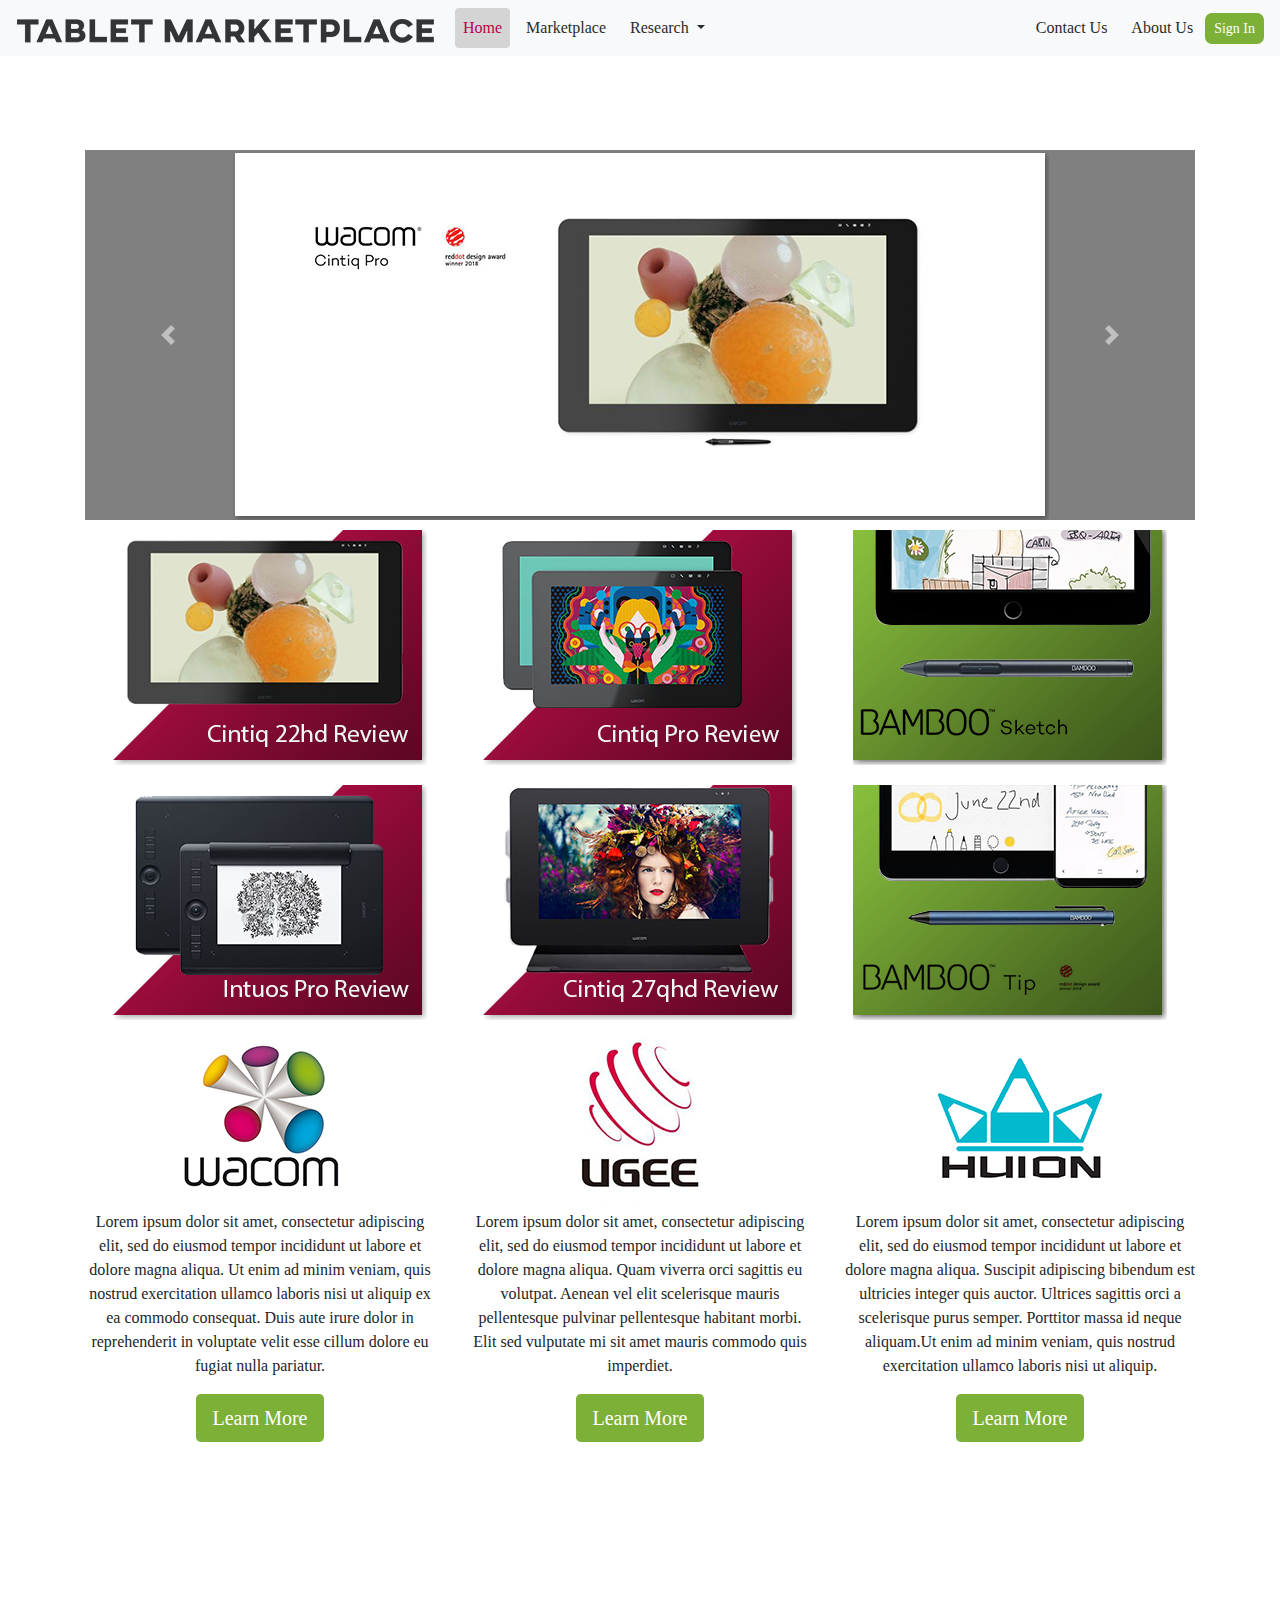
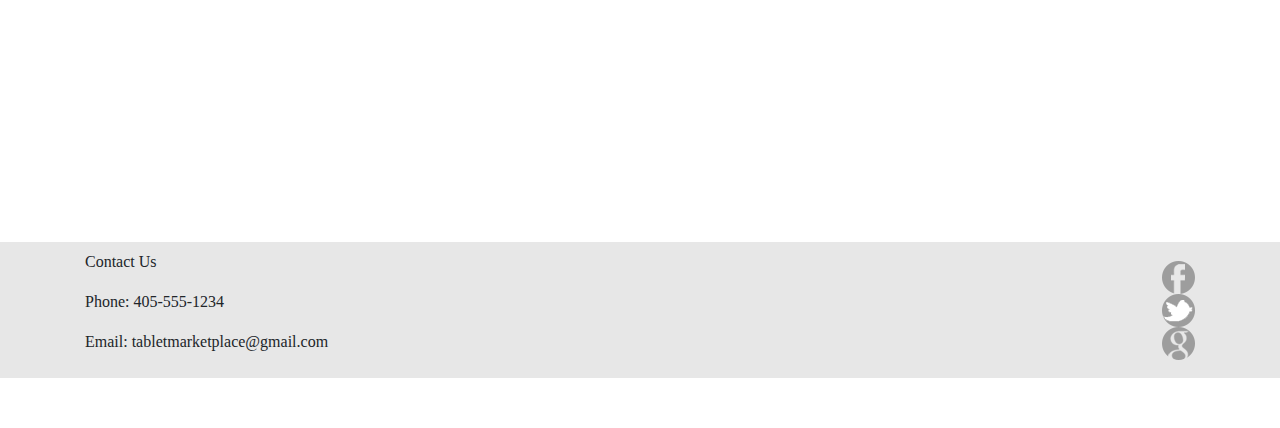
<file: index.html>
<!DOCTYPE html>
<html lang="en">
  <head>
    <meta charset="utf-8">
	<meta http-equiv="X-UA-Compatible" content="IE=edge">
	<meta name="viewport" content="width=device-width, initial-scale=1">
    <title>Tablet Marketplace</title>
	  <link rel="shortcut icon" href="images/favicon.ico" type="image/x-icon" />
    <!-- Bootstrap -->
	<link href="css/bootstrap-4.0.0.css" rel="stylesheet">
	<link href="css/tabletmarketplace.css" rel="stylesheet" type="text/css">
  <!--The following script tag downloads a font from the Adobe Edge Web Fonts server for use within the web page. We recommend that you do not modify it.--><script>var __adobewebfontsappname__="dreamweaver"</script><script src="https://use.edgefonts.net/league-gothic:n4:default;passion-one:n4:default;source-sans-pro:n4,n2:default.js" type="text/javascript"></script>
</head>
<body style="padding-top: 50px; padding-bottom: 50px;">
	
<nav class="navbar fixed-top navbar-expand-lg bg-light col-xl-12"><a class="navbar-brand" href="index.html"><img src="images/logo 1 50.png" alt="Logo" width="419" height="25"></a>
  <button class="navbar-toggler" type="button" data-toggle="collapse" data-target="#navbarSupportedContent1" aria-controls="navbarSupportedContent1" aria-expanded="false" aria-label="Toggle navigation">Menu</button>
    <div class="collapse navbar-collapse" id="navbarSupportedContent1">
      <ul class="navbar-nav mr-auto">
        <li class="nav-item active"> <a class="nav-link" href="index.html">Home <span class="sr-only">(current)</span></a> </li>
        <li class="nav-item"> <a class="nav-link" href="marketplace.html">Marketplace</a> </li>
		  
		  <li class="nav-item dropdown"> <a class="nav-link dropdown-toggle" href="#" id="navbarDropdown1" role="button" data-toggle="dropdown" aria-haspopup="true" aria-expanded="false"> Research </a>
        <div class="dropdown-menu" aria-labelledby="navbarDropdown1"> <a class="dropdown-item" href="compare.html">Compare Products</a> <a class="dropdown-item" href="manufacturers.html">Manufacturers</a></div>
			</li>
		
      </ul>
		
	<ul class="nav navbar-nav ml-auto">
		<li id="contactus" class="nav-item"> <a class="nav-link" href="contact.html">Contact Us</a> </li>
		<li id="aboutus" class="nav-item"> <a class="nav-link" href="about.html">About Us</a>
        </li>
		<a href="signin.html">
		<button id="signin-btn" type="button" class="btn btn-sm">Sign In</button>
		</a>
		</ul>
		
</div>
</nav>
	  
<!-- body code starts here -->
	  
<div id="index-body" class="container">
	<div id="carousel-index" class="carousel slide" data-ride="carousel" style="background-color: grey">
    <ol class="carousel-indicators">
      <li data-target="#carouselExampleIndicators1" data-slide-to="0" class="active"></li>
      <li data-target="#carouselExampleIndicators1" data-slide-to="1"></li>
      <li data-target="#carouselExampleIndicators1" data-slide-to="2"></li>
    </ol>
    <div class="carousel-inner" role="listbox">
      <div class="carousel-item active"> <a href="product.html"><img class="d-block mx-auto img-fluid" src="images/carousel 1.png" alt="First slide"></a> </div>
      <div class="carousel-item"> <a href="product.html"><img class="d-block mx-auto img-fluid" src="images/carousel 2.png" alt="Second slide"></a> </div>
      <div class="carousel-item"> <a href="product.html"><img class="d-block mx-auto img-fluid" src="images/carousel 3.png" alt="Third slide"></a> </div>
    </div>
    <a class="carousel-control-prev" href="#carouselExampleIndicators1" role="button" data-slide="prev"> <span class="carousel-control-prev-icon" aria-hidden="true"></span> <span class="sr-only">Previous</span> </a> <a class="carousel-control-next" href="#carouselExampleIndicators1" role="button" data-slide="next"> <span class="carousel-control-next-icon" aria-hidden="true"></span> <span class="sr-only">Next</span> </a> </div>

<div class="container-fluid">
  <div class="row">
      <div class="col-xl-4 col-lg-4 col-md-4"><a href="article.html"><img src="images/Cintiq 22hd Review.png" class="img-fluid" alt="Placeholder image"></a></div>
      <div class="col-xl-4 col-lg-4 col-md-4"><a href="article.html"><img src="images/cintiq pro review.png" class="img-fluid" alt="Placeholder image"></a></div>
      <div class="col-xl-4 col-lg-4 col-md-4"><a href="article.html"><img src="images/Bamboo Sketch.png" class="img-fluid" alt="Placeholder image"></a></div>
  </div>
</div>
<div class="container-fluid">
  <div class="row">
    <div class="col-xl-4 col-lg-4 col-md-4"><a href="article.html"><img src="images/Intuos Pro Review.png" class="img-fluid" alt="Placeholder image"></a></div>
    <div class="col-xl-4 col-lg-4 col-md-4"><a href="article.html"><img src="images/Cintiq 27qhd Review.png" class="img-fluid" alt="Placeholder image"></a></div>
    <div class="col-xl-4 col-lg-4 col-md-4"><a href="article.html"><img src="images/Bamboo Tip.png" class="img-fluid" alt="Placeholder image"></a></div>
  </div>
</div>
<div id="article-index" align="center" class="row">
      <div class="col-xl-4 col-lg-4 col-md-12"><a href="manufacturers.html"><img src="images/Wacom Logo.jpg" class="img-fluid" alt="Placeholder image"></a>
        <p>Lorem ipsum dolor sit amet, consectetur adipiscing elit, sed do eiusmod tempor incididunt ut labore et dolore magna aliqua. Ut enim ad minim veniam, quis nostrud exercitation ullamco laboris nisi ut aliquip ex ea commodo consequat. Duis aute irure dolor in reprehenderit in voluptate velit esse cillum dolore eu fugiat nulla pariatur.</p>
        <a href="manufacturers.html">
        <button type="button" class="btn btn-lg">Learn More</button>
      </a>      </div>
      <div class="col-xl-4 col-lg-4 col-md-12"><a href="manufacturers.html"><img src="images/UGEE logo.jpg" class="img-fluid" alt="Placeholder image"></a>
        <p>Lorem ipsum dolor sit amet, consectetur adipiscing elit, sed do eiusmod tempor incididunt ut labore et dolore magna aliqua. Quam viverra orci sagittis eu volutpat. Aenean vel elit scelerisque mauris pellentesque pulvinar pellentesque habitant morbi. Elit sed vulputate mi sit amet mauris commodo quis imperdiet.</p>
        <a href="manufacturers.html">
        <button type="button" class="btn btn-lg">Learn More</button>
        </a></div>
      <div class="col-xl-4 col-lg-4"><a href="manufacturers.html"><img src="images/HUION Logo.jpg" class="img-fluid" alt="Placeholder image"></a>
        <p>Lorem ipsum dolor sit amet, consectetur adipiscing elit, sed do eiusmod tempor incididunt ut labore et dolore magna aliqua. Suscipit adipiscing bibendum est ultricies integer quis auctor. Ultrices sagittis orci a scelerisque purus semper. Porttitor massa id neque aliquam.Ut enim ad minim veniam, quis nostrud exercitation ullamco laboris nisi ut aliquip.</p>
        <a href="manufacturers.html">
        <button type="button" class="btn btn-lg">Learn More</button>
        </a></div>
    </div>
</div>
<!-- body code ends here -->

<nav id="bottom-navbar" class="navbar navbar-default navbar-fixed-bottom">
	<div class="container">
		<div class="nav navbar-nav">
			<p>Contact Us</p>
			<p>Phone: 405-555-1234</p>
			<p>Email: tabletmarketplace@gmail.com</p>
		</div>
		<div class="nav navbar-nav navbar-right">
			<a href="https://www.facebook.com/"><img src="images/icon_facebook.png" width="33" height="33" alt=""/></a>
			<a href="https://twitter.com/"><img src="images/icon_twitter.png" width="33" height="33" alt=""/></a>
			<a href="https://google.com/"><img src="images/icon_google.png" width="33" height="33" alt=""/></a>
	  </div>
	</div>
</nav>

	<!-- jQuery (necessary for Bootstrap's JavaScript plugins) --> 
<script src="js/jquery-3.2.1.min.js"></script>

	<!-- Include all compiled plugins (below), or include individual files as needed -->
<script src="js/popper.min.js"></script> 
<script src="js/bootstrap-4.0.0.js"></script>
</body>
</html>
</file>
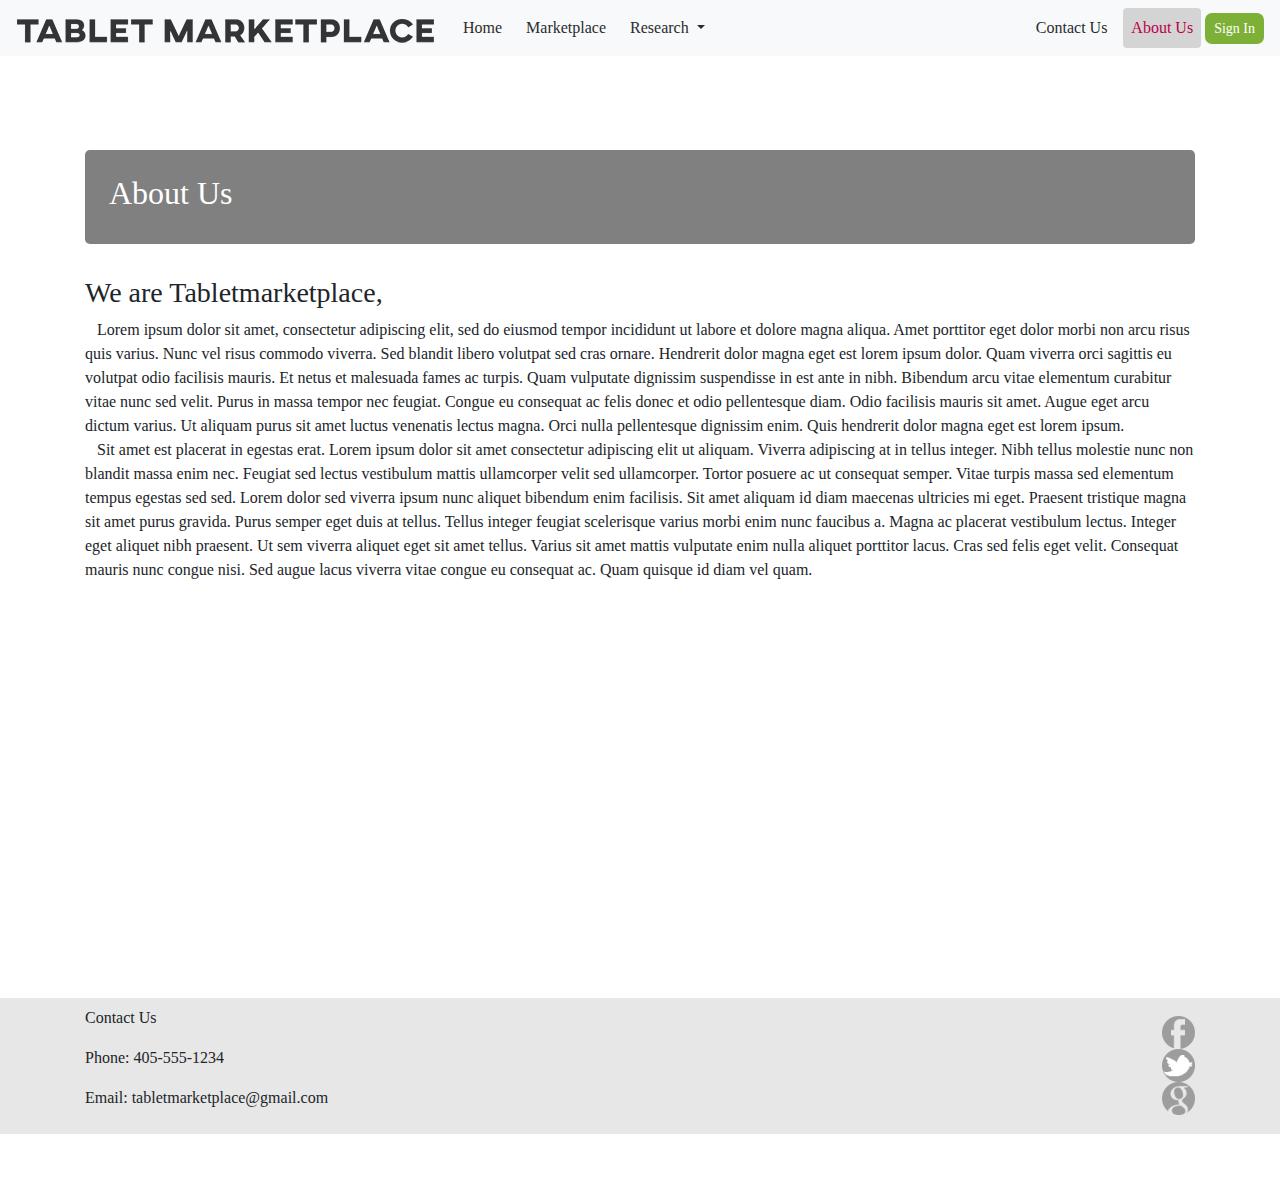
<file: about.html>
<!DOCTYPE html>
<html lang="en">
  <head>
    <meta charset="utf-8">
	<meta http-equiv="X-UA-Compatible" content="IE=edge">
	<meta name="viewport" content="width=device-width, initial-scale=1">
    <title>Tablet Marketplace</title>
	  <link rel="shortcut icon" href="images/favicon.ico" type="image/x-icon" />
    <!-- Bootstrap -->
	<link href="css/bootstrap-4.0.0.css" rel="stylesheet">
	<link href="css/tabletmarketplace.css" rel="stylesheet" type="text/css">
  <!--The following script tag downloads a font from the Adobe Edge Web Fonts server for use within the web page. We recommend that you do not modify it.--><script>var __adobewebfontsappname__="dreamweaver"</script><script src="https://use.edgefonts.net/league-gothic:n4:default;passion-one:n4:default;source-sans-pro:n4,n2:default.js" type="text/javascript"></script>
</head>
<body style="padding-top: 50px; padding-bottom: 50px;">
<nav class="navbar fixed-top navbar-expand-lg bg-light col-xl-12"><a class="navbar-brand" href="index.html"><img src="images/logo 1 50.png" alt="Logo" width="419" height="25"></a>
  <button class="navbar-toggler" type="button" data-toggle="collapse" data-target="#navbarSupportedContent1" aria-controls="navbarSupportedContent1" aria-expanded="false" aria-label="Toggle navigation">Menu</button>
    <div class="collapse navbar-collapse" id="navbarSupportedContent1">
      <ul class="navbar-nav mr-auto">
        <li class="nav-item"> <a class="nav-link" href="index.html">Home <span class="sr-only">(current)</span></a> </li>
        <li class="nav-item"> <a class="nav-link" href="marketplace.html">Marketplace</a> </li>
		  
		  <li class="nav-item dropdown"> <a class="nav-link dropdown-toggle" href="#" id="navbarDropdown1" role="button" data-toggle="dropdown" aria-haspopup="true" aria-expanded="false"> Research </a>
        <div class="dropdown-menu" aria-labelledby="navbarDropdown1"> <a class="dropdown-item" href="compare.html">Compare Products</a> <a class="dropdown-item" href="manufacturers.html">Manufacturers</a></div>
			</li>
		
      </ul>
		
	<ul class="nav navbar-nav ml-auto">
		<li id="contactus" class="nav-item"> <a class="nav-link" href="contact.html">Contact Us</a> </li>
		<li id="aboutus" class="nav-item active"> <a class="nav-link" href="about.html">About Us</a>
        </li>
		<a href="signin.html">
		<button id="signin-btn" type="button" class="btn btn-sm">Sign In</button>
		</a>
		</ul>
		
</div>
</nav>
	  
<!-- body code starts here -->
<div id="about-body" class="container">
  <div class="row">
    <div class="col-xl-12">
      <div id="jumbo-about" class="jumbotron">
      	<h2>About Us</h2>
      </div>
	  <div id="about-title">
	    <h3>We are Tabletmarketplace,</h3>
	  </div>
	  <div id="about-body2">
	    <p> &nbsp; &nbsp;Lorem ipsum dolor sit amet, consectetur adipiscing elit, sed do eiusmod tempor incididunt ut labore et dolore magna aliqua. Amet porttitor eget dolor morbi non arcu risus quis varius. Nunc vel risus commodo viverra. Sed blandit libero volutpat sed cras ornare. Hendrerit dolor magna eget est lorem ipsum dolor. Quam viverra orci sagittis eu volutpat odio facilisis mauris. Et netus et malesuada fames ac turpis. Quam vulputate dignissim suspendisse in est ante in nibh. Bibendum arcu vitae elementum curabitur vitae nunc sed velit. Purus in massa tempor nec feugiat. Congue eu consequat ac felis donec et odio pellentesque diam. Odio facilisis mauris sit amet. Augue eget arcu dictum varius. Ut aliquam purus sit amet luctus venenatis lectus magna. Orci nulla pellentesque dignissim enim. Quis hendrerit dolor magna eget est lorem ipsum. <br>
  		&nbsp; &nbsp;Sit amet est placerat in egestas erat. Lorem ipsum dolor sit amet consectetur adipiscing elit ut aliquam. Viverra adipiscing at in tellus integer. Nibh tellus molestie nunc non blandit massa enim nec. Feugiat sed lectus vestibulum mattis ullamcorper velit sed ullamcorper. Tortor posuere ac ut consequat semper. Vitae turpis massa sed elementum tempus egestas sed sed. Lorem dolor sed viverra ipsum nunc aliquet bibendum enim facilisis. Sit amet aliquam id diam maecenas ultricies mi eget. Praesent tristique magna sit amet purus gravida. Purus semper eget duis at tellus. Tellus integer feugiat scelerisque varius morbi enim nunc faucibus a. Magna ac placerat vestibulum lectus. Integer eget aliquet nibh praesent. Ut sem viverra aliquet eget sit amet tellus. Varius sit amet mattis vulputate enim nulla aliquet porttitor lacus. Cras sed felis eget velit. Consequat mauris nunc congue nisi. Sed augue lacus viverra vitae congue eu consequat ac. Quam quisque id diam vel quam. </p>
	  </div>
    </div>
  </div>
</div>
<!-- body code ends here -->

<nav id="bottom-navbar" class="navbar navbar-default navbar-fixed-bottom">
	<div class="container">
		<div class="nav navbar-nav">
			<p>Contact Us</p>
			<p>Phone: 405-555-1234</p>
			<p>Email: tabletmarketplace@gmail.com</p>
		</div>
		<div class="nav navbar-nav navbar-right">
			<a href="https://facebook.com/"><img src="images/icon_facebook.png" width="33" height="33" alt=""/></a>
			<a href="https://twitter.com/"><img src="images/icon_twitter.png" width="33" height="33" alt=""/></a>
			<a href="https://google.com/"><img src="images/icon_google.png" width="33" height="33" alt=""/></a>
	  </div>
	</div>
</nav>

	<!-- jQuery (necessary for Bootstrap's JavaScript plugins) --> 
<script src="js/jquery-3.2.1.min.js"></script>

	<!-- Include all compiled plugins (below), or include individual files as needed -->
<script src="js/popper.min.js"></script> 
<script src="js/bootstrap-4.0.0.js"></script>
</body>
</html>
</file>
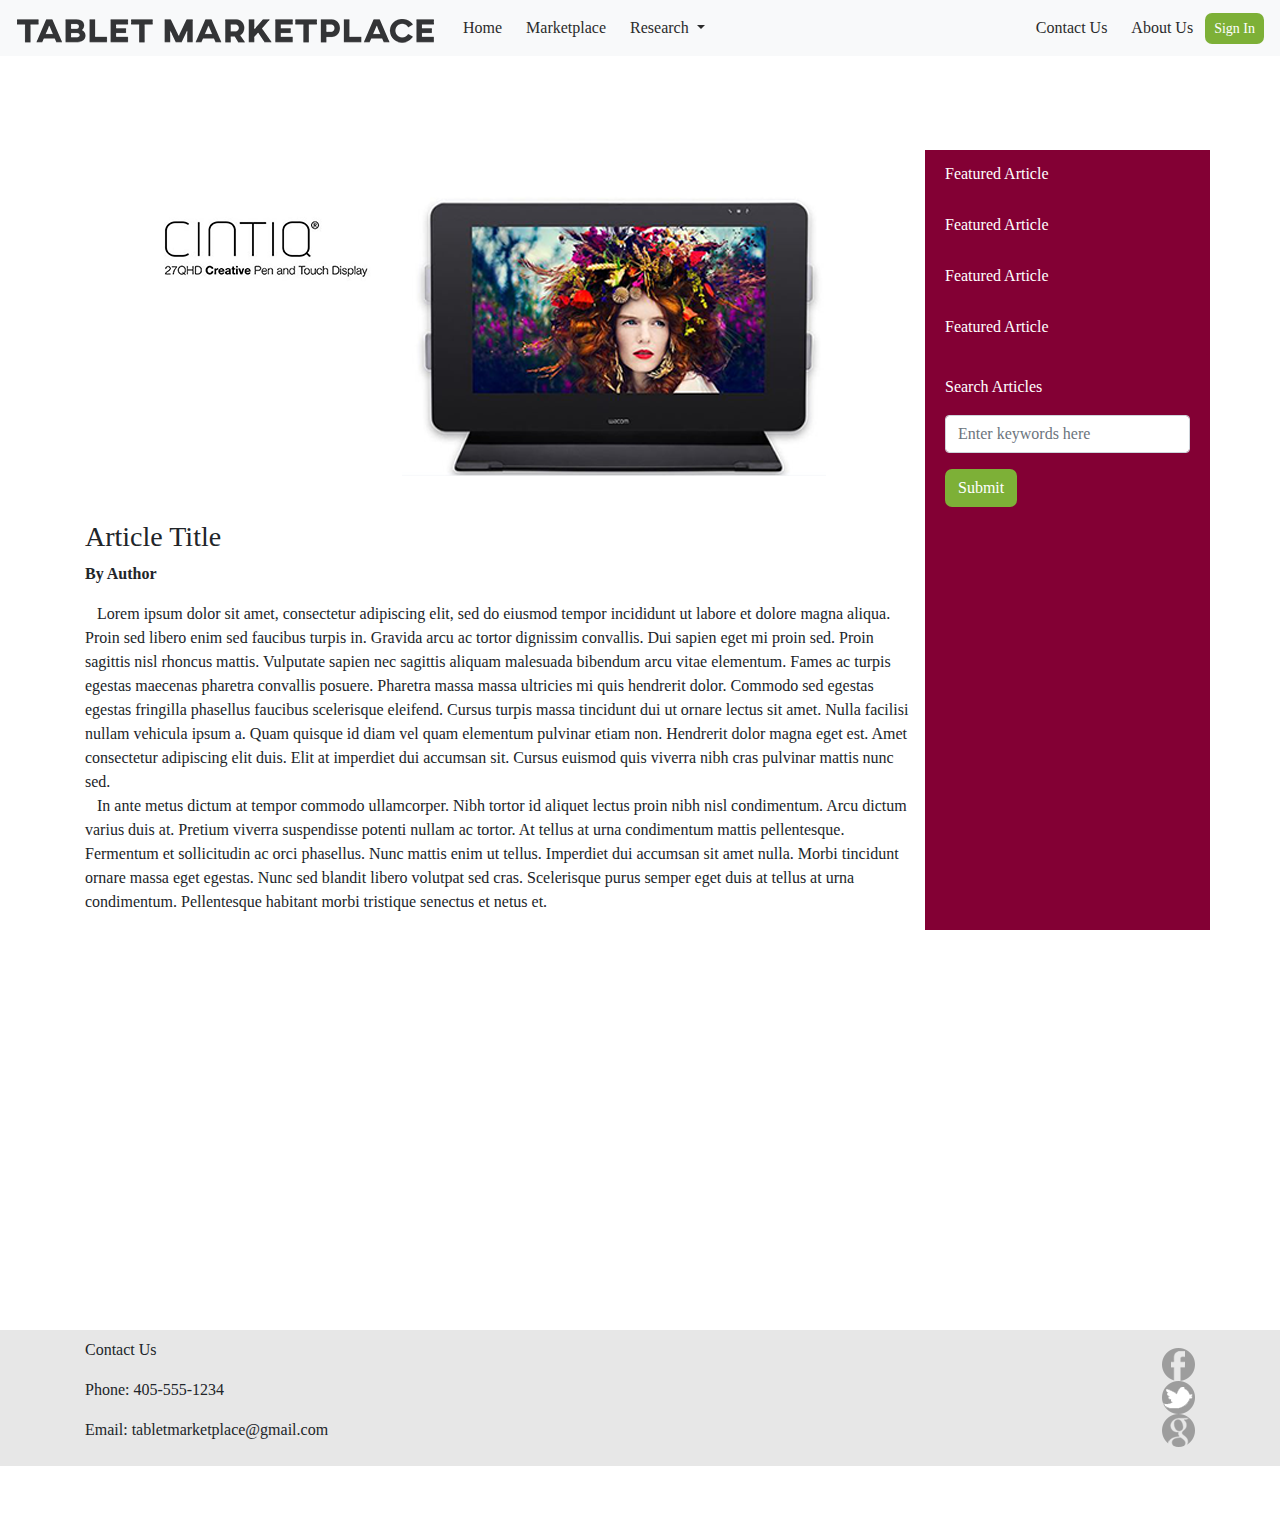
<file: article.html>
<!DOCTYPE html>
<html lang="en">
  <head>
    <meta charset="utf-8">
	<meta http-equiv="X-UA-Compatible" content="IE=edge">
	<meta name="viewport" content="width=device-width, initial-scale=1">
    <title>Tablet Marketplace</title>
	  <link rel="shortcut icon" href="images/favicon.ico" type="image/x-icon" />
    <!-- Bootstrap -->
	<link href="css/bootstrap-4.0.0.css" rel="stylesheet">
	<link href="css/tabletmarketplace.css" rel="stylesheet" type="text/css">
  <!--The following script tag downloads a font from the Adobe Edge Web Fonts server for use within the web page. We recommend that you do not modify it.--><script>var __adobewebfontsappname__="dreamweaver"</script><script src="https://use.edgefonts.net/league-gothic:n4:default;passion-one:n4:default;source-sans-pro:n4,n2:default.js" type="text/javascript"></script>
</head>
<body style="padding-top: 50px; padding-bottom: 50px;">
<nav class="navbar fixed-top navbar-expand-lg bg-light col-xl-12"><a class="navbar-brand" href="index.html"><img src="images/logo 1 50.png" alt="Logo" width="419" height="25"></a>
  <button class="navbar-toggler" type="button" data-toggle="collapse" data-target="#navbarSupportedContent1" aria-controls="navbarSupportedContent1" aria-expanded="false" aria-label="Toggle navigation">Menu</button>
    <div class="collapse navbar-collapse" id="navbarSupportedContent1">
      <ul class="navbar-nav mr-auto">
        <li class="nav-item"> <a class="nav-link" href="index.html">Home <span class="sr-only">(current)</span></a> </li>
        <li class="nav-item"> <a class="nav-link" href="marketplace.html">Marketplace</a> </li>
		  
		  <li class="nav-item dropdown"> <a class="nav-link dropdown-toggle" href="#" id="navbarDropdown1" role="button" data-toggle="dropdown" aria-haspopup="true" aria-expanded="false"> Research </a>
        <div class="dropdown-menu" aria-labelledby="navbarDropdown1"> <a class="dropdown-item" href="compare.html">Compare Products</a> <a class="dropdown-item" href="manufacturers.html">Manufacturers</a></div>
			</li>
		
      </ul>
		
	<ul class="nav navbar-nav ml-auto">
		<li id="contactus" class="nav-item"> <a class="nav-link" href="contact.html">Contact Us</a> </li>
		<li id="aboutus" class="nav-item"> <a class="nav-link" href="about.html">About Us</a>
        </li>
		<a href="signin.html">
		<button id="signin-btn" type="button" class="btn btn-sm">Sign In</button>
		</a>
		</ul>
		
</div>
</nav>
	  
<!-- body code starts here -->
<div id="article-body" class="container">
  <div class="row">
    <div id="article-content" class="col-xl-offset-1 col-xl-9 col-lg-8 col-md-9"><img src="images/carousel 3.png" class="img-fluid" alt="Placeholder image">
      <h3>Article Title</h3>
      <p><strong>By Author</strong></p>
      <p> &nbsp; &nbsp;Lorem ipsum dolor sit amet, consectetur adipiscing elit, sed do eiusmod tempor incididunt ut labore et dolore magna aliqua. Proin sed libero enim sed faucibus turpis in. Gravida arcu ac tortor dignissim convallis. Dui sapien eget mi proin sed. Proin sagittis nisl rhoncus mattis. Vulputate sapien nec sagittis aliquam malesuada bibendum arcu vitae elementum. Fames ac turpis egestas maecenas pharetra convallis posuere. Pharetra massa massa ultricies mi quis hendrerit dolor. Commodo sed egestas egestas fringilla phasellus faucibus scelerisque eleifend. Cursus turpis massa tincidunt dui ut ornare lectus sit amet. Nulla facilisi nullam vehicula ipsum a. Quam quisque id diam vel quam elementum pulvinar etiam non. Hendrerit dolor magna eget est. Amet consectetur adipiscing elit duis. Elit at imperdiet dui accumsan sit. Cursus euismod quis viverra nibh cras pulvinar mattis nunc sed. <br>
  &nbsp; &nbsp;In ante metus dictum at tempor commodo ullamcorper. Nibh tortor id aliquet lectus proin nibh nisl condimentum. Arcu dictum varius duis at. Pretium viverra suspendisse potenti nullam ac tortor. At tellus at urna condimentum mattis pellentesque. Fermentum et sollicitudin ac orci phasellus. Nunc mattis enim ut tellus. Imperdiet dui accumsan sit amet nulla. Morbi tincidunt ornare massa eget egestas. Nunc sed blandit libero volutpat sed cras. Scelerisque purus semper eget duis at tellus at urna condimentum. Pellentesque habitant morbi tristique senectus et netus et. </p>
    </div>
    <div id="article-menu" class="col-xl-3 col-lg-4 col-md-3">
		<div class="well">
		  <div class="list-group"> 
			<a href="article.html" class="list-group-item">
		    	<p class="mb-1">Featured Article</p>
		    </a> <a href="article.html" class="list-group-item">
	    	<p class="mb-1">Featured Article</p>
		    </a> <a href="article.html" class="list-group-item">
	    	<p class="mb-1">Featured Article</p>
		    </a> <a href="article.html" class="list-group-item">
		    	<p class="mb-1">Featured Article</p>
		    </a> </div>
			
			<div id="article-menu-search">
			  <p>Search Articles</p>
			  <form method="post" action="search.php" role="form">
					<div class="form-group">
						<input type="text" class="form-control" placeholder="Enter keywords here" name="search">
					</div>
					<div class="form-group">
						<button type="submit" class="btn btn-default pull-right">Submit</button>
					</div>
			  </form>
			</div>
		</div>
    </div>
	  
  </div>
</div>
<!-- body code ends here -->

<nav id="bottom-navbar" class="navbar navbar-default navbar-fixed-bottom">
	<div class="container">
		<div class="nav navbar-nav">
			<p>Contact Us</p>
			<p>Phone: 405-555-1234</p>
			<p>Email: tabletmarketplace@gmail.com</p>
		</div>
		<div class="nav navbar-nav navbar-right">
			<a href="https://facebook.com/"><img src="images/icon_facebook.png" width="33" height="33" alt=""/></a>
			<a href="https://twitter.com/"><img src="images/icon_twitter.png" width="33" height="33" alt=""/></a>
			<a href="https://google.com/"><img src="images/icon_google.png" width="33" height="33" alt=""/></a>
	  </div>
	</div>
</nav>

	<!-- jQuery (necessary for Bootstrap's JavaScript plugins) --> 
<script src="js/jquery-3.2.1.min.js"></script>

	<!-- Include all compiled plugins (below), or include individual files as needed -->
<script src="js/popper.min.js"></script> 
<script src="js/bootstrap-4.0.0.js"></script>
</body>
</html>
</file>
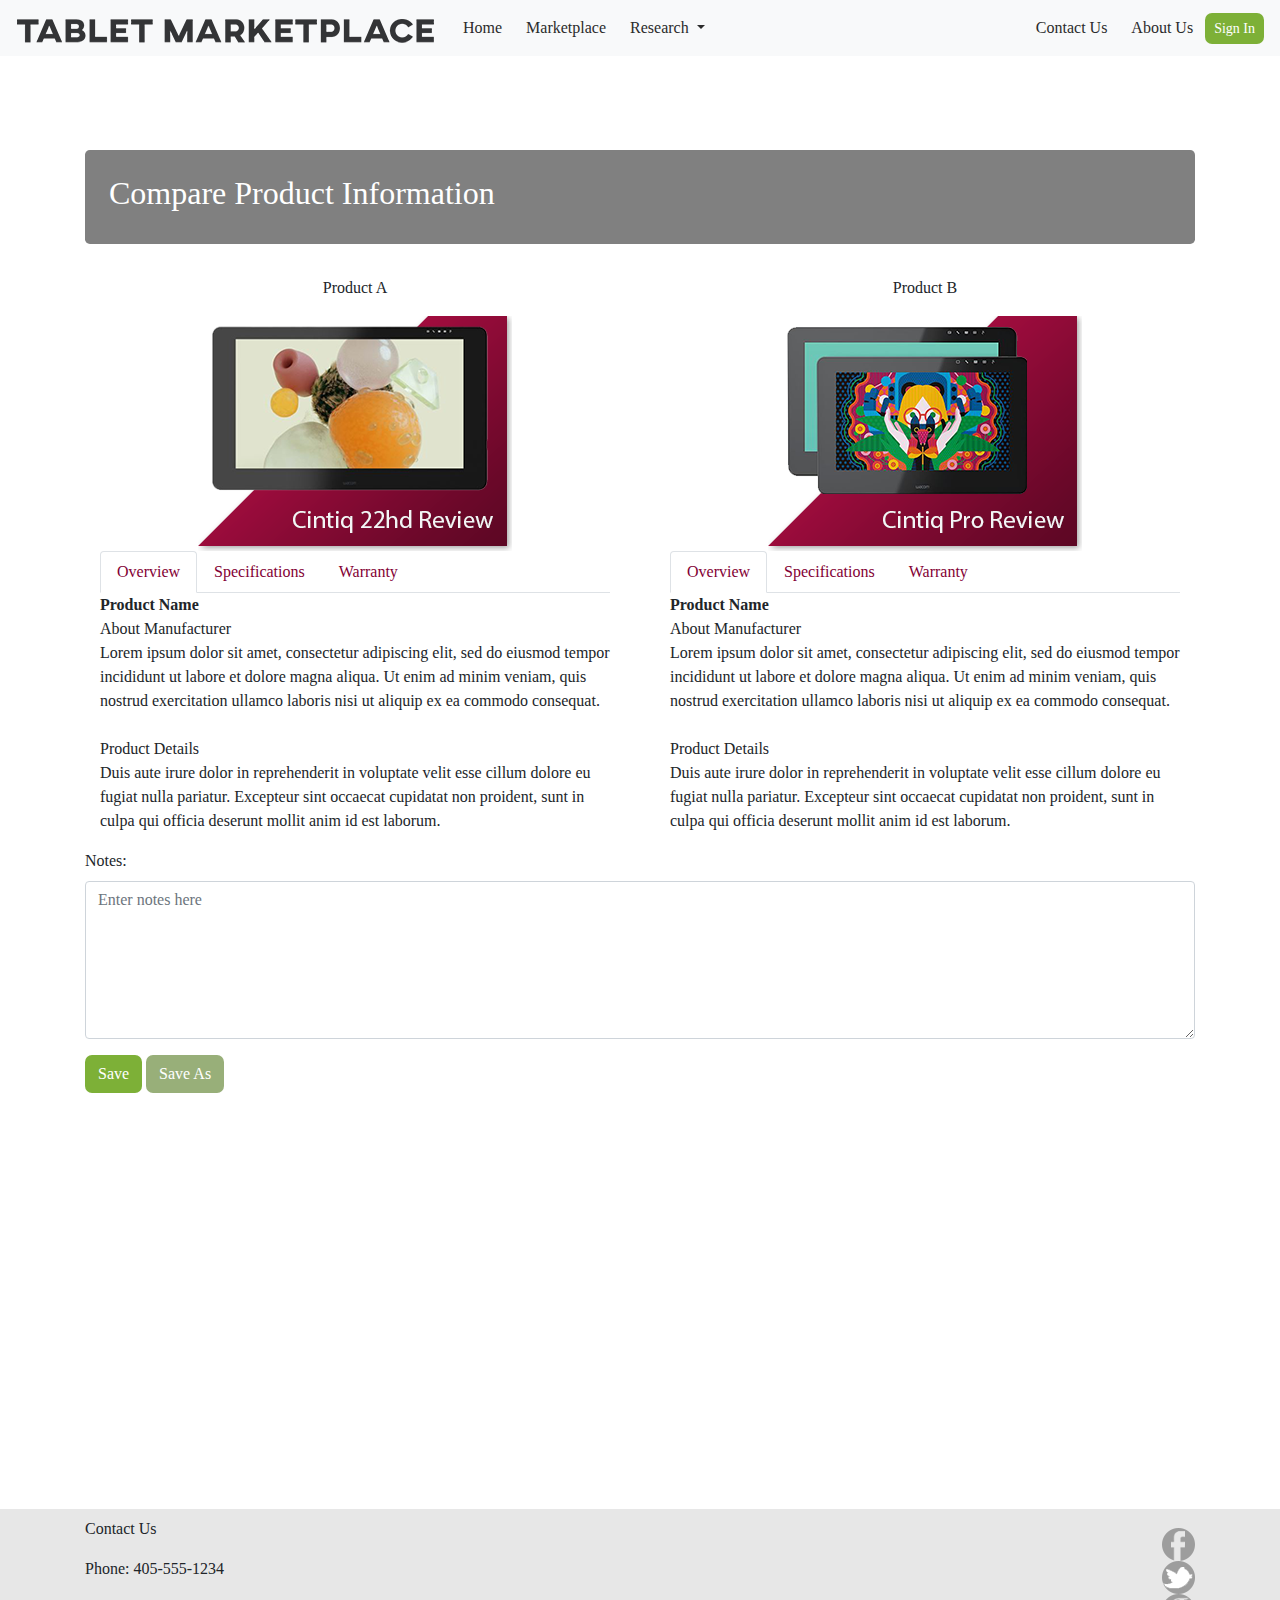
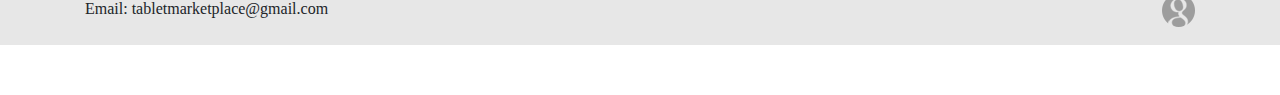
<file: compare.html>
<!DOCTYPE html>
<html lang="en">
  <head>
    <meta charset="utf-8">
	<meta http-equiv="X-UA-Compatible" content="IE=edge">
	<meta name="viewport" content="width=device-width, initial-scale=1">
    <title>Tablet Marketplace</title>
	  <link rel="shortcut icon" href="images/favicon.ico" type="image/x-icon" />
    <!-- Bootstrap -->
	<link href="css/bootstrap-4.0.0.css" rel="stylesheet">
	<link href="css/tabletmarketplace.css" rel="stylesheet" type="text/css">
  <!--The following script tag downloads a font from the Adobe Edge Web Fonts server for use within the web page. We recommend that you do not modify it.--><script>var __adobewebfontsappname__="dreamweaver"</script><script src="https://use.edgefonts.net/league-gothic:n4:default;passion-one:n4:default;source-sans-pro:n4,n2:default.js" type="text/javascript"></script>
</head>
<body style="padding-top: 50px; padding-bottom: 50px;">
<nav class="navbar fixed-top navbar-expand-lg bg-light col-xl-12"><a class="navbar-brand" href="index.html"><img src="images/logo 1 50.png" alt="Logo" width="419" height="25"></a>
  <button class="navbar-toggler" type="button" data-toggle="collapse" data-target="#navbarSupportedContent1" aria-controls="navbarSupportedContent1" aria-expanded="false" aria-label="Toggle navigation">Menu</button>
    <div class="collapse navbar-collapse" id="navbarSupportedContent1">
      <ul class="navbar-nav mr-auto">
        <li class="nav-item"> <a class="nav-link" href="index.html">Home <span class="sr-only">(current)</span></a> </li>
        <li class="nav-item"> <a class="nav-link" href="marketplace.html">Marketplace</a> </li>
		  
		  <li class="nav-item dropdown"> <a class="nav-link dropdown-toggle" href="#" id="navbarDropdown1" role="button" data-toggle="dropdown" aria-haspopup="true" aria-expanded="false"> Research </a>
        <div class="dropdown-menu" aria-labelledby="navbarDropdown1"> <a class="dropdown-item" href="compare.html">Compare Products</a> <a class="dropdown-item" href="manufacturers.html">Manufacturers</a></div>
			</li>
		
      </ul>
		
	<ul class="nav navbar-nav ml-auto">
		<li id="contactus" class="nav-item"> <a class="nav-link" href="contact.html">Contact Us</a> </li>
		<li id="aboutus" class="nav-item"> <a class="nav-link" href="about.html">About Us</a>
        </li>
		<a href="signin.html">
		<button id="signin-btn" type="button" class="btn btn-sm">Sign In</button>
		</a>
		</ul>
		
</div>
</nav>
	  
<!-- body code starts here -->
<div id="compare-body" class="container">
  <div class="row">
    <div class="col-xl-12">
      <div id="jumbo-compare" class="jumbotron">
      	<h2>Compare Product Information</h2>
      </div>
	  <div id="comparison" class="row">
	    <div id="product-left" align="center" class="col-xl-6 col-lg-6">
		  <div id="product-title-a">
	   			<p>Product A</p>
	  		</div>
		  <img src="images/Cintiq 22hd Review.png" class="img-fluid" alt="Placeholder image">
<div id="tabs-left" align="left" class="container-fluid">
          <ul id="tabs-specs" class="nav nav-tabs" role="tablist">
            <li class="nav-item"> <a class="nav-link active" href="#home1" id="hometab1" role="tab" data-toggle="tab" aria-controls="home" aria-expanded="true">Overview</a></li>
            <li class="nav-item"> <a class="nav-link" href="#paneTwo1" role="tab" id="hatstab1" data-toggle="tab" aria-controls="hats">Specifications</a></li>
            <li class="nav-item"> <a class="nav-link" href="#paneTwo2" role="tab" id="hatstab2" data-toggle="tab" aria-controls="hats">Warranty</a></li>
          </ul>
          <!-- Content Panel -->
          <div id="tabs-specs-content" class="tab-content">
            <div role="tabpanel" class="tab-pane fade show active" id="home1" aria-labelledby="hometab1">
              <p><b>Product Name</b>
				  <br>About Manufacturer
				  <br>Lorem ipsum dolor sit amet, consectetur adipiscing elit, sed do eiusmod tempor incididunt ut labore et dolore magna aliqua. Ut enim ad minim veniam, quis nostrud exercitation ullamco laboris nisi ut aliquip ex ea commodo consequat. 
				  <br><br>Product Details
				  <br>Duis aute irure dolor in reprehenderit in voluptate velit esse cillum dolore eu fugiat nulla pariatur. Excepteur sint occaecat cupidatat non proident, sunt in culpa qui officia deserunt mollit anim id est laborum.</p>
            </div>
            <div role="tabpanel" class="tab-pane fade" id="paneTwo1" aria-labelledby="hatstab1">
              <p>Model</p>
				<ul>
					<li>Brand: brand name</li>
					<li>Series: series name</li>
					<li>Model: model id</li>
				</ul>
			  <p>Details</p>
			  <ul>
					<li>Interface: type</li>
					<li>Dimensions: Measurements</li>
					<li>Active Area: Measurements</li>
				    <li>Pressure Levels: levels</li>
				    <li>Resolution: lpi</li>
				</ul>
            </div>
           
			  <div role="tabpanel" class="tab-pane fade" id="paneTwo2" aria-labelledby="hatstab2">
              <p>Manufacturer Contact Info</p>
				
			  <p>Return Policies</p>
			 
            </div>
			  
          </div>
        </div>
        </div>
	    <div id="product-right" align="center" class="col-xl-6 col-lg-6">
		  <div id="product-title-b">
	   			<p>Product B</p>
	  		</div>
		  <img src="images/cintiq pro review.png" class="img-fluid" alt="Placeholder image">
<div id="tabs-right" align="left" class="container-fluid">
          <ul id="tabs-specs2" class="nav nav-tabs" role="tablist">
            <li class="nav-item"> <a class="nav-link active" href="#home2" id="hometab2" role="tab" data-toggle="tab" aria-controls="home" aria-expanded="true">Overview</a></li>
            <li class="nav-item"> <a class="nav-link" href="#paneTwo4" role="tab" id="hatstab4" data-toggle="tab" aria-controls="hats">Specifications</a></li>
            <li class="nav-item"> <a class="nav-link" href="#paneTwo3" role="tab" id="hatstab3" data-toggle="tab" aria-controls="hats">Warranty</a></li>
          </ul>
          <!-- Content Panel -->
          <div id="tabs-specs-content2" class="tab-content">
            <div role="tabpanel" class="tab-pane fade show active" id="home2" aria-labelledby="hometab2">
              <p><b>Product Name</b>
				  <br>About Manufacturer
				  <br>Lorem ipsum dolor sit amet, consectetur adipiscing elit, sed do eiusmod tempor incididunt ut labore et dolore magna aliqua. Ut enim ad minim veniam, quis nostrud exercitation ullamco laboris nisi ut aliquip ex ea commodo consequat. 
				  <br><br>Product Details
				  <br>Duis aute irure dolor in reprehenderit in voluptate velit esse cillum dolore eu fugiat nulla pariatur. Excepteur sint occaecat cupidatat non proident, sunt in culpa qui officia deserunt mollit anim id est laborum.</p>
            </div>
            <div role="tabpanel" class="tab-pane fade" id="paneTwo4" aria-labelledby="hatstab4">
              <p>Model</p>
				<ul>
					<li>Brand: brand name</li>
					<li>Series: series name</li>
					<li>Model: model id</li>
				</ul>
			  <p>Details</p>
			  <ul>
					<li>Interface: type</li>
					<li>Dimensions: Measurements</li>
					<li>Active Area: Measurements</li>
				    <li>Pressure Levels: levels</li>
				    <li>Resolution: lpi</li>
				</ul>
            </div>
           
			  <div role="tabpanel" class="tab-pane fade" id="paneTwo3" aria-labelledby="hatstab3">
              <p>Manufacturer Contact Info</p>
				
			  <p>Return Policies</p>
			 
            </div>
			  
          </div>
        </div>
        </div>
      </div>
	  <div id="notes-form">
	    <form method="post" action="notes.php" role="form">
		  <div class="form-group">
			<label class="control-label" for="notes">Notes:</label>
			<textarea class="form-control" rows="6" placeholder="Enter notes here" name="message"></textarea>
		  </div>
		  <div class="form-group">
			<button id="btn-save" type="submit" class="btn btn-default pull-right">Save</button>
			<button id="btn-saveas" type="submit" class="btn btn-default pull-right">Save As</button>
		  </div>
	    </form>
	  </div>
    </div>
  </div>
</div>
<!-- body code ends here -->

<nav id="bottom-navbar" class="navbar navbar-default navbar-fixed-bottom">
	<div class="container">
		<div class="nav navbar-nav">
			<p>Contact Us</p>
			<p>Phone: 405-555-1234</p>
			<p>Email: tabletmarketplace@gmail.com</p>
		</div>
		<div class="nav navbar-nav navbar-right">
			<a href="https://facebook.com/"><img src="images/icon_facebook.png" width="33" height="33" alt=""/></a>
			<a href="https://twitter.com/"><img src="images/icon_twitter.png" width="33" height="33" alt=""/></a>
			<a href="https://google.com/"><img src="images/icon_google.png" width="33" height="33" alt=""/></a>
	  </div>
	</div>
</nav>

	<!-- jQuery (necessary for Bootstrap's JavaScript plugins) --> 
<script src="js/jquery-3.2.1.min.js"></script>

	<!-- Include all compiled plugins (below), or include individual files as needed -->
<script src="js/popper.min.js"></script> 
<script src="js/bootstrap-4.0.0.js"></script>
</body>
</html>
</file>
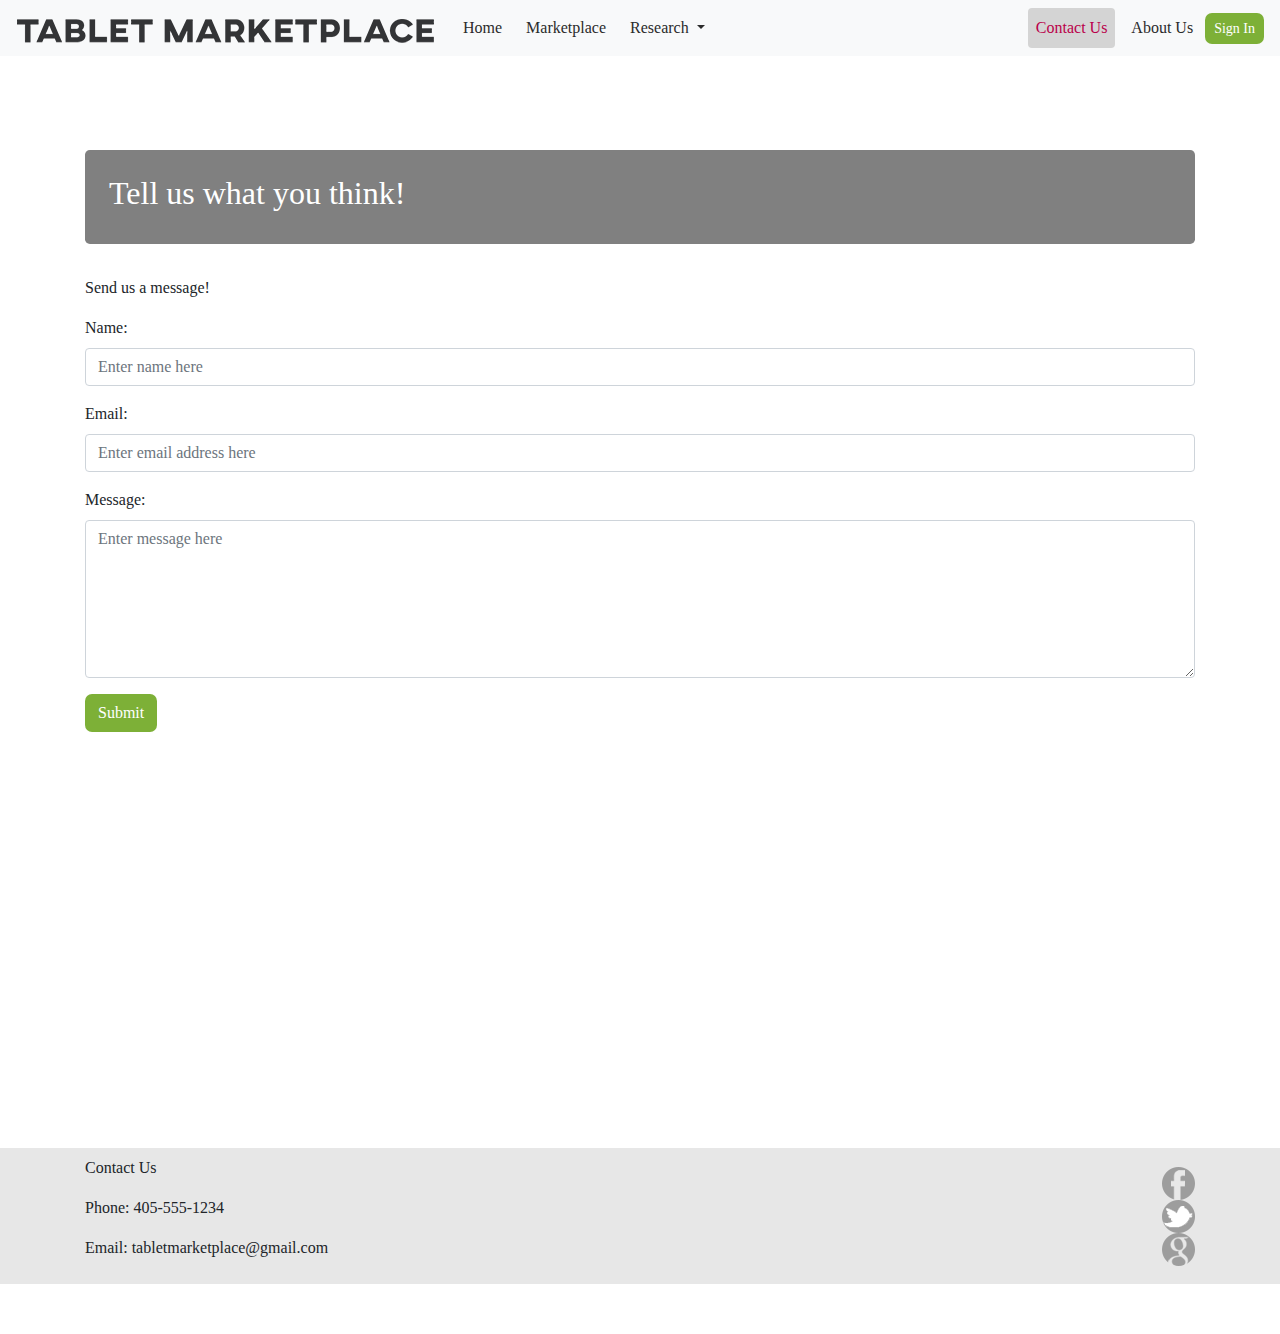
<file: contact.html>
<!DOCTYPE html>
<html lang="en">
  <head>
    <meta charset="utf-8">
	<meta http-equiv="X-UA-Compatible" content="IE=edge">
	<meta name="viewport" content="width=device-width, initial-scale=1">
    <title>Tablet Marketplace</title>
	  <link rel="shortcut icon" href="images/favicon.ico" type="image/x-icon" />
    <!-- Bootstrap -->
	<link href="css/bootstrap-4.0.0.css" rel="stylesheet">
	<link href="css/tabletmarketplace.css" rel="stylesheet" type="text/css">
  <!--The following script tag downloads a font from the Adobe Edge Web Fonts server for use within the web page. We recommend that you do not modify it.--><script>var __adobewebfontsappname__="dreamweaver"</script><script src="https://use.edgefonts.net/league-gothic:n4:default;passion-one:n4:default;source-sans-pro:n4,n2:default.js" type="text/javascript"></script>
</head>
<body style="padding-top: 50px; padding-bottom: 50px;">
<nav class="navbar fixed-top navbar-expand-lg bg-light col-xl-12"><a class="navbar-brand" href="index.html"><img src="images/logo 1 50.png" alt="Logo" width="419" height="25"></a>
  <button class="navbar-toggler" type="button" data-toggle="collapse" data-target="#navbarSupportedContent1" aria-controls="navbarSupportedContent1" aria-expanded="false" aria-label="Toggle navigation">Menu</button>
    <div class="collapse navbar-collapse" id="navbarSupportedContent1">
      <ul class="navbar-nav mr-auto">
        <li class="nav-item"> <a class="nav-link" href="index.html">Home <span class="sr-only">(current)</span></a> </li>
        <li class="nav-item"> <a class="nav-link" href="marketplace.html">Marketplace</a> </li>
		  
		  <li class="nav-item dropdown"> <a class="nav-link dropdown-toggle" href="#" id="navbarDropdown1" role="button" data-toggle="dropdown" aria-haspopup="true" aria-expanded="false"> Research </a>
        <div class="dropdown-menu" aria-labelledby="navbarDropdown1"> <a class="dropdown-item" href="compare.html">Compare Products</a> <a class="dropdown-item" href="manufacturers.html">Manufacturers</a></div>
			</li>
		
      </ul>
		
	<ul class="nav navbar-nav ml-auto">
		<li id="contactus" class="nav-item active"> <a class="nav-link" href="contact.html">Contact Us</a> </li>
		<li id="aboutus" class="nav-item"> <a class="nav-link" href="about.html">About Us</a>
        </li>
		<a href="signin.html">
		<button id="signin-btn" type="button" class="btn btn-sm">Sign In</button>
		</a>
		</ul>
		
</div>
</nav>
	  
<!-- body code starts here -->
<div id="contact-body" class="container">
  <div class="row">
    <div class="col-xl-12">
      <div id="jumbo-contact" class="jumbotron">
      	<h2>Tell us what you think!</h2>
      </div>
	  <div id="contact-information">
	    <p>Send us a message!</p>
	  </div>
	  <div id="contact-form">
	    <form method="post" action="contact.php" role="form">
		  <div class="form-group">
			<label class="control-label" for="name">Name:</label>
			  <input type="text" class="form-control" name="name" placeholder="Enter name here">
			</div>
		  <div class="form-group">
			<label class="control-label" for="Email">Email:</label>
			  <input type="text" class="form-control" name="email" placeholder="Enter email address here">
			</div>
		  <div class="form-group">
			<label class="control-label" for="message">Message:</label>
			<textarea class="form-control" rows="6" placeholder="Enter message here" name="message"></textarea>
			</div>
		  <div class="form-group">
			<button id="btn-contact" type="submit" class="btn btn-default pull-right">Submit</button>
			</div>
		  </form>
	  </div>
    </div>
  </div>
</div>
<!-- body code ends here -->

<nav id="bottom-navbar" class="navbar navbar-default navbar-fixed-bottom">
	<div class="container">
		<div class="nav navbar-nav">
			<p>Contact Us</p>
			<p>Phone: 405-555-1234</p>
			<p>Email: tabletmarketplace@gmail.com</p>
		</div>
		<div class="nav navbar-nav navbar-right">
			<a href="https://facebook.com/"><img src="images/icon_facebook.png" width="33" height="33" alt=""/></a>
			<a href="https://twitter.com/"><img src="images/icon_twitter.png" width="33" height="33" alt=""/></a>
			<a href="https://google.com/"><img src="images/icon_google.png" width="33" height="33" alt=""/></a>
	  </div>
	</div>
</nav>

	<!-- jQuery (necessary for Bootstrap's JavaScript plugins) --> 
<script src="js/jquery-3.2.1.min.js"></script>

	<!-- Include all compiled plugins (below), or include individual files as needed -->
<script src="js/popper.min.js"></script> 
<script src="js/bootstrap-4.0.0.js"></script>
</body>
</html>
</file>
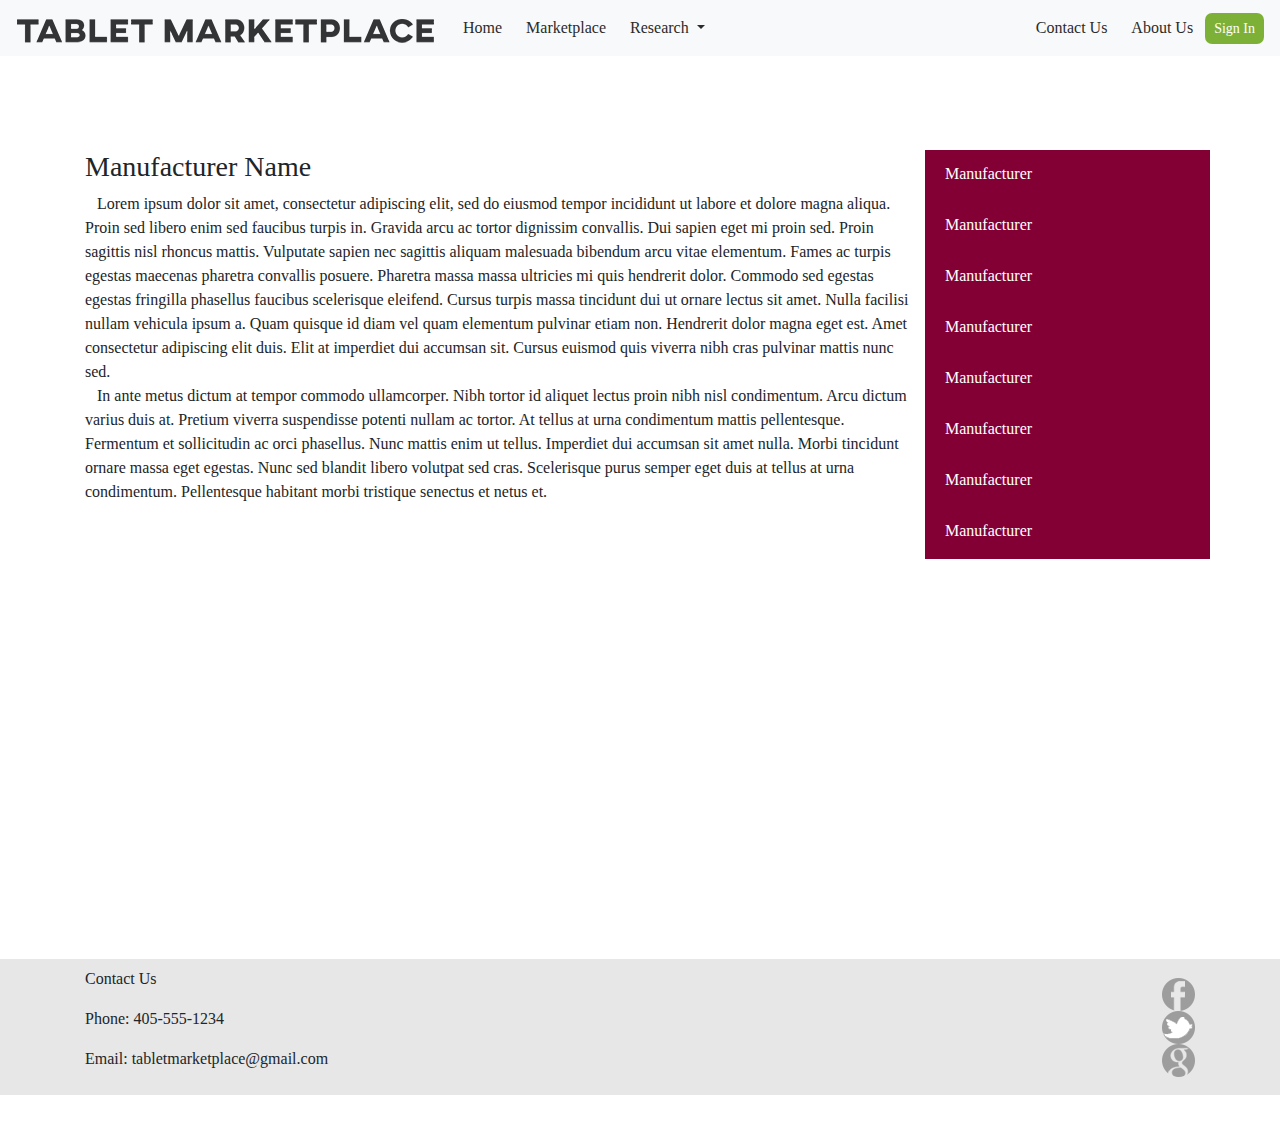
<file: manufacturers.html>
<!DOCTYPE html>
<html lang="en">
  <head>
    <meta charset="utf-8">
	<meta http-equiv="X-UA-Compatible" content="IE=edge">
	<meta name="viewport" content="width=device-width, initial-scale=1">
    <title>Tablet Marketplace</title>
	  <link rel="shortcut icon" href="images/favicon.ico" type="image/x-icon" />
    <!-- Bootstrap -->
	<link href="css/bootstrap-4.0.0.css" rel="stylesheet">
	<link href="css/tabletmarketplace.css" rel="stylesheet" type="text/css">
  <!--The following script tag downloads a font from the Adobe Edge Web Fonts server for use within the web page. We recommend that you do not modify it.--><script>var __adobewebfontsappname__="dreamweaver"</script><script src="https://use.edgefonts.net/league-gothic:n4:default;passion-one:n4:default;source-sans-pro:n4,n2:default.js" type="text/javascript"></script>
</head>
<body style="padding-top: 50px; padding-bottom: 50px;">
<nav class="navbar fixed-top navbar-expand-lg bg-light col-xl-12"><a class="navbar-brand" href="index.html"><img src="images/logo 1 50.png" alt="Logo" width="419" height="25"></a>
  <button class="navbar-toggler" type="button" data-toggle="collapse" data-target="#navbarSupportedContent1" aria-controls="navbarSupportedContent1" aria-expanded="false" aria-label="Toggle navigation">Menu</button>
    <div class="collapse navbar-collapse" id="navbarSupportedContent1">
      <ul class="navbar-nav mr-auto">
        <li class="nav-item"> <a class="nav-link" href="index.html">Home <span class="sr-only">(current)</span></a> </li>
        <li class="nav-item"> <a class="nav-link" href="marketplace.html">Marketplace</a> </li>
		  
		  <li class="nav-item dropdown"> <a class="nav-link dropdown-toggle" href="#" id="navbarDropdown1" role="button" data-toggle="dropdown" aria-haspopup="true" aria-expanded="false"> Research </a>
        <div class="dropdown-menu" aria-labelledby="navbarDropdown1"> <a class="dropdown-item" href="compare.html">Compare Products</a> <a class="dropdown-item" href="manufacturers.html">Manufacturers</a></div>
			</li>
		
      </ul>
		
	<ul class="nav navbar-nav ml-auto">
		<li id="contactus" class="nav-item"> <a class="nav-link" href="contact.html">Contact Us</a> </li>
		<li id="aboutus" class="nav-item"> <a class="nav-link" href="about.html">About Us</a>
        </li>
		<a href="signin.html">
		<button id="signin-btn" type="button" class="btn btn-sm">Sign In</button>
		</a>
		</ul>
		
</div>
</nav>
	  
<!-- body code starts here -->
<div id="manufacturer-body" class="container">
  <div class="row">
    <div id="article-content" class="col-xl-offset-1 col-xl-9 col-lg-8">
<h3>Manufacturer Name</h3>
      <p> &nbsp; &nbsp;Lorem ipsum dolor sit amet, consectetur adipiscing elit, sed do eiusmod tempor incididunt ut labore et dolore magna aliqua. Proin sed libero enim sed faucibus turpis in. Gravida arcu ac tortor dignissim convallis. Dui sapien eget mi proin sed. Proin sagittis nisl rhoncus mattis. Vulputate sapien nec sagittis aliquam malesuada bibendum arcu vitae elementum. Fames ac turpis egestas maecenas pharetra convallis posuere. Pharetra massa massa ultricies mi quis hendrerit dolor. Commodo sed egestas egestas fringilla phasellus faucibus scelerisque eleifend. Cursus turpis massa tincidunt dui ut ornare lectus sit amet. Nulla facilisi nullam vehicula ipsum a. Quam quisque id diam vel quam elementum pulvinar etiam non. Hendrerit dolor magna eget est. Amet consectetur adipiscing elit duis. Elit at imperdiet dui accumsan sit. Cursus euismod quis viverra nibh cras pulvinar mattis nunc sed. <br>
  &nbsp; &nbsp;In ante metus dictum at tempor commodo ullamcorper. Nibh tortor id aliquet lectus proin nibh nisl condimentum. Arcu dictum varius duis at. Pretium viverra suspendisse potenti nullam ac tortor. At tellus at urna condimentum mattis pellentesque. Fermentum et sollicitudin ac orci phasellus. Nunc mattis enim ut tellus. Imperdiet dui accumsan sit amet nulla. Morbi tincidunt ornare massa eget egestas. Nunc sed blandit libero volutpat sed cras. Scelerisque purus semper eget duis at tellus at urna condimentum. Pellentesque habitant morbi tristique senectus et netus et. </p>
    </div>
    <div id="article-menu" class="col-xl-3 col-lg-4">
	  <div class="well">
	    <div class="list-group"> 
			<a href="article.html" class="list-group-item">
		    	<p class="mb-1">Manufacturer</p>
		    </a> <a href="article.html" class="list-group-item">
	    	<p class="mb-1">Manufacturer</p>
		    </a> <a href="article.html" class="list-group-item">
	    	<p class="mb-1">Manufacturer</p>
		    </a> <a href="article.html" class="list-group-item">
		    	<p class="mb-1">Manufacturer</p>
	      	</a>  <a href="article.html" class="list-group-item">
		    	<p class="mb-1">Manufacturer</p>
	      	</a> <a href="article.html" class="list-group-item">
		    	<p class="mb-1">Manufacturer</p>
	      	</a> <a href="article.html" class="list-group-item">
		    	<p class="mb-1">Manufacturer</p>
	      	</a> <a href="article.html" class="list-group-item">
		    	<p class="mb-1">Manufacturer</p>
	      	</a>
		  </div>
</div>
    </div>
	  
  </div>
</div>
<!-- body code ends here -->

<nav id="bottom-navbar" class="navbar navbar-default navbar-fixed-bottom">
	<div class="container">
		<div class="nav navbar-nav">
			<p>Contact Us</p>
			<p>Phone: 405-555-1234</p>
			<p>Email: tabletmarketplace@gmail.com</p>
		</div>
		<div class="nav navbar-nav navbar-right">
			<a href="https://facebook.com/"><img src="images/icon_facebook.png" width="33" height="33" alt=""/></a>
			<a href="https://twitter.com/"><img src="images/icon_twitter.png" width="33" height="33" alt=""/></a>
			<a href="https://google.com/"><img src="images/icon_google.png" width="33" height="33" alt=""/></a>
	  </div>
	</div>
</nav>

	<!-- jQuery (necessary for Bootstrap's JavaScript plugins) --> 
<script src="js/jquery-3.2.1.min.js"></script>

	<!-- Include all compiled plugins (below), or include individual files as needed -->
<script src="js/popper.min.js"></script> 
<script src="js/bootstrap-4.0.0.js"></script>
</body>
</html>
</file>
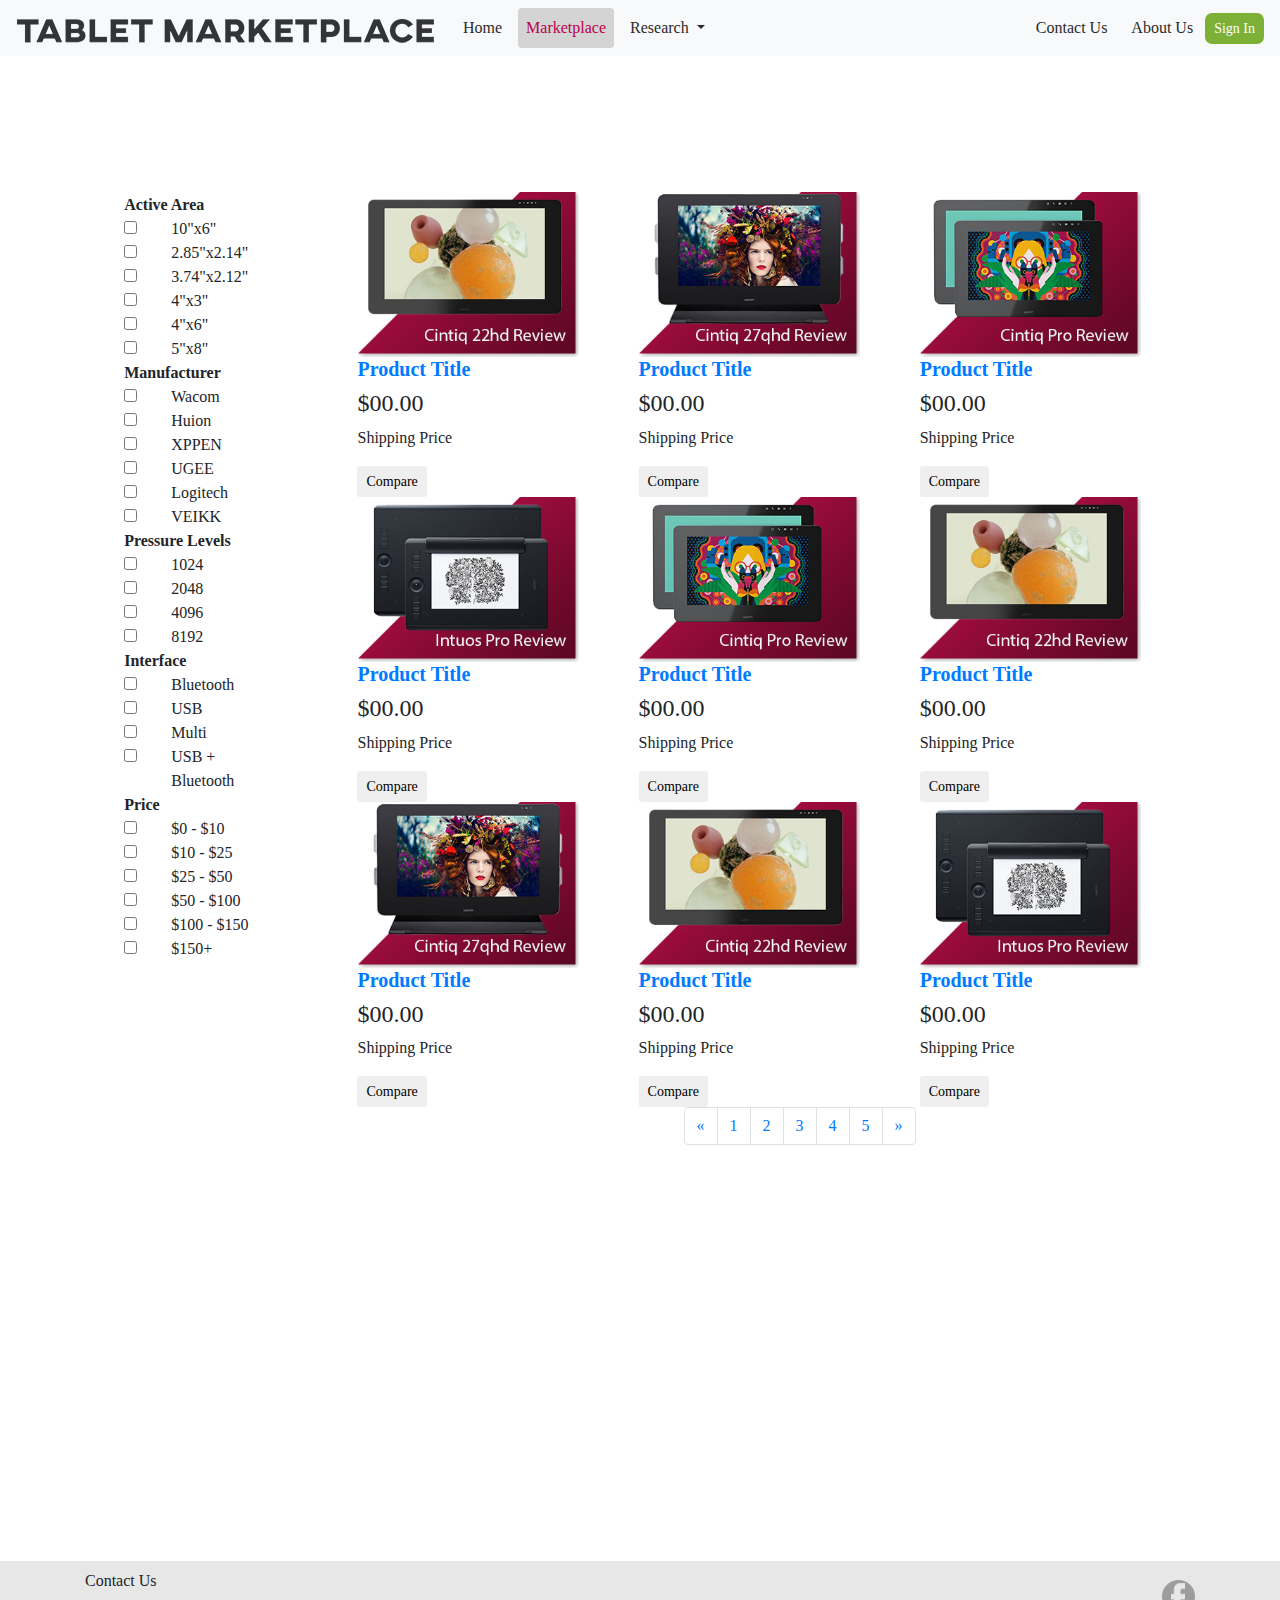
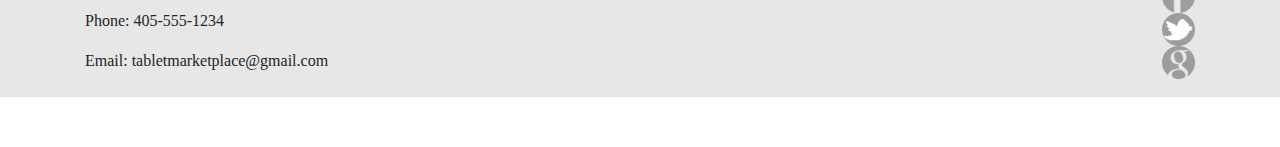
<file: marketplace.html>
<!DOCTYPE html>
<html lang="en">
  <head>
    <meta charset="utf-8">
	<meta http-equiv="X-UA-Compatible" content="IE=edge">
	<meta name="viewport" content="width=device-width, initial-scale=1">
    <title>Tablet Marketplace</title>
	  <link rel="shortcut icon" href="images/favicon.ico" type="image/x-icon" />
    <!-- Bootstrap -->
	<link href="css/bootstrap-4.0.0.css" rel="stylesheet">
	<link href="css/tabletmarketplace.css" rel="stylesheet" type="text/css">
  <!--The following script tag downloads a font from the Adobe Edge Web Fonts server for use within the web page. We recommend that you do not modify it.--><script>var __adobewebfontsappname__="dreamweaver"</script><script src="https://use.edgefonts.net/league-gothic:n4:default;passion-one:n4:default;source-sans-pro:n4,n2:default.js" type="text/javascript"></script>
</head>
<body style="padding-top: 50px; padding-bottom: 50px;">
<nav class="navbar fixed-top navbar-expand-lg bg-light col-xl-12"><a class="navbar-brand" href="index.html"><img src="images/logo 1 50.png" alt="Logo" width="419" height="25"></a>
  <button class="navbar-toggler" type="button" data-toggle="collapse" data-target="#navbarSupportedContent1" aria-controls="navbarSupportedContent1" aria-expanded="false" aria-label="Toggle navigation">Menu</button>
    <div class="collapse navbar-collapse" id="navbarSupportedContent1">
      <ul class="navbar-nav mr-auto">
        <li class="nav-item"> <a class="nav-link" href="index.html">Home <span class="sr-only">(current)</span></a> </li>
        <li class="nav-item active"> <a class="nav-link" href="marketplace.html">Marketplace</a> </li>
		  
		  <li class="nav-item dropdown"> <a class="nav-link dropdown-toggle" href="#" id="navbarDropdown1" role="button" data-toggle="dropdown" aria-haspopup="true" aria-expanded="false"> Research </a>
        <div class="dropdown-menu" aria-labelledby="navbarDropdown1"> <a class="dropdown-item" href="compare.html">Compare Products</a> <a class="dropdown-item" href="manufacturers.html">Manufacturers</a></div>
			</li>
		
      </ul>
		
	<ul class="nav navbar-nav ml-auto">
		<li id="contactus" class="nav-item"> <a class="nav-link" href="contact.html">Contact Us</a> </li>
		<li id="aboutus" class="nav-item"> <a class="nav-link" href="about.html">About Us</a>
        </li>
		<a href="signin.html">
		<button id="signin-btn" type="button" class="btn btn-sm">Sign In</button>
		</a>
		</ul>
		
</div>
</nav>
	  
<!-- body code starts here -->
<div id="marketplace-body" class="row">
  <div id="search-bar" class="col-xl-2 offset-xl-1 col-lg-2 col-md-3 col-sm-4 col-3">
    <div class="container">
	  <div class="row"> </div>
	  <div class="row">
		  <div class="col-xl-12"><b>Active Area</b></div>
	  </div>
<div class="row">
        <div class="col-xl-3">
          <input type="checkbox" name="checkbox" id="checkbox">
          <label for="checkbox"> </label>
        </div>
        <div class="col-xl-8">10"x6"</div>
      </div>
<div class="row">
        <div class="col-xl-3">
          <input type="checkbox" name="checkbox2" id="checkbox2">
          <label for="checkbox"> </label>
        </div>
        <div class="col-xl-8">2.85"x2.14"</div>
      </div>
<div class="row">
        <div class="col-xl-3">
          <input type="checkbox" name="checkbox3" id="checkbox3">
          <label for="checkbox"> </label>
        </div>
        <div class="col-xl-8">3.74"x2.12"</div>
      </div>
<div class="row">
        <div class="col-xl-3">
          <input type="checkbox" name="checkbox4" id="checkbox4">
          <label for="checkbox"> </label>
        </div>
        <div class="col-xl-8">4"x3"</div>
      </div>
<div class="row">
        <div class="col-xl-3">
          <input type="checkbox" name="checkbox5" id="checkbox5">
          <label for="checkbox"> </label>
        </div>
        <div class="col-xl-8">4"x6"</div>
      </div>
<div class="row">
        <div class="col-xl-3">
          <input type="checkbox" name="checkbox6" id="checkbox6">
          <label for="checkbox"> </label>
        </div>
        <div class="col-xl-8">5"x8"</div>
      </div>
<div class="row">
		  <div class="col-xl-12"><b>Manufacturer</b></div>
	  </div>
<div class="row">
        <div class="col-xl-3">
          <input type="checkbox" name="checkbox7" id="checkbox7">
          <label for="checkbox"> </label>
        </div>
        <div class="col-xl-8">Wacom</div>
      </div>
<div class="row">
        <div class="col-xl-3">
          <input type="checkbox" name="checkbox8" id="checkbox8">
          <label for="checkbox"> </label>
        </div>
        <div class="col-xl-8">Huion </div>
      </div>
<div class="row">
        <div class="col-xl-3">
          <input type="checkbox" name="checkbox9" id="checkbox9">
          <label for="checkbox"> </label>
        </div>
        <div class="col-xl-8">XPPEN</div>
      </div>
<div class="row">
        <div class="col-xl-3">
          <input type="checkbox" name="checkbox10" id="checkbox10">
          <label for="checkbox"> </label>
        </div>
        <div class="col-xl-8">UGEE</div>
      </div>
<div class="row">
        <div class="col-xl-3">
          <input type="checkbox" name="checkbox11" id="checkbox11">
          <label for="checkbox"> </label>
        </div>
        <div class="col-xl-8">Logitech</div>
      </div>
<div class="row">
        <div class="col-xl-3">
          <input type="checkbox" name="checkbox12" id="checkbox12">
          <label for="checkbox"> </label>
        </div>
        <div class="col-xl-8">VEIKK</div>
      </div>
<div class="row">
		  <div class="col-xl-12"><strong>Pressure Levels</strong></div>
	  </div>
<div class="row">
        <div class="col-xl-3">
          <input type="checkbox" name="checkbox13" id="checkbox13">
          <label for="checkbox"> </label>
        </div>
        <div class="col-xl-8">1024</div>
      </div>
<div class="row">
        <div class="col-xl-3">
          <input type="checkbox" name="checkbox14" id="checkbox14">
          <label for="checkbox"> </label>
        </div>
        <div class="col-xl-8">2048</div>
      </div>
<div class="row">
        <div class="col-xl-3">
          <input type="checkbox" name="checkbox15" id="checkbox15">
          <label for="checkbox"> </label>
        </div>
        <div class="col-xl-8">4096</div>
      </div>
<div class="row">
        <div class="col-xl-3">
          <input type="checkbox" name="checkbox16" id="checkbox16">
          <label for="checkbox"> </label>
        </div>
        <div class="col-xl-8">8192</div>
      </div>
<div class="row">
		  <div class="col-xl-12"><strong>Interface</strong></div>
	  </div>
<div class="row">
        <div class="col-xl-3">
          <input type="checkbox" name="checkbox17" id="checkbox17">
          <label for="checkbox"> </label>
        </div>
        <div class="col-xl-8">Bluetooth</div>
      </div>
<div class="row">
        <div class="col-xl-3">
          <input type="checkbox" name="checkbox18" id="checkbox18">
          <label for="checkbox"> </label>
        </div>
        <div class="col-xl-8">USB</div>
      </div>
<div class="row">
        <div class="col-xl-3">
          <input type="checkbox" name="checkbox19" id="checkbox19">
          <label for="checkbox"> </label>
        </div>
        <div class="col-xl-8">Multi</div>
      </div>
<div class="row">
        <div class="col-xl-3">
          <input type="checkbox" name="checkbox20" id="checkbox20">
          <label for="checkbox"> </label>
        </div>
        <div class="col-xl-8">USB + Bluetooth</div>
      </div>
<div class="row">
		  <div class="col-xl-12"><strong>Price</strong></div>
	  </div>
<div class="row">
        <div class="col-xl-3">
          <input type="checkbox" name="checkbox21" id="checkbox21">
          <label for="checkbox"> </label>
        </div>
        <div class="col-xl-8"> $0 - $10</div>
      </div>
<div class="row">
        <div class="col-xl-3">
          <input type="checkbox" name="checkbox22" id="checkbox22">
          <label for="checkbox"> </label>
        </div>
        <div class="col-xl-8">$10 - $25</div>
      </div>
<div class="row">
        <div class="col-xl-3">
          <input type="checkbox" name="checkbox23" id="checkbox23">
          <label for="checkbox"> </label>
        </div>
        <div class="col-xl-8">$25 - $50</div>
      </div>
<div class="row">
        <div class="col-xl-3">
          <input type="checkbox" name="checkbox24" id="checkbox24">
          <label for="checkbox"> </label>
        </div>
        <div class="col-xl-8">$50 - $100</div>
      </div>
<div class="row">
        <div class="col-xl-3">
          <input type="checkbox" name="checkbox25" id="checkbox25">
          <label for="checkbox"> </label>
        </div>
        <div class="col-xl-8">$100 - $150</div>
      </div>
<div class="row">
        <div class="col-xl-3">
          <input type="checkbox" name="checkbox26" id="checkbox26">
          <label for="checkbox"> </label>
        </div>
        <div class="col-xl-8">$150+</div>
      </div>
</div>

	<div class="container">
		
	</div>
  </div>
  <div class="col-xl-8 offset-xl-0 col-lg-10 col-md-9 col-sm-8 col-9">
    <h3>&nbsp;</h3>
    <div class="container">
		
	  <div class="row">
	    <div class="col-xl-4"><div id="market-pictures" align="center" class="container"><a href="product.html"><img src="images/Cintiq 22hd Review.png" class="img-fluid" alt="Placeholder image"></a>
		  </div>
          <div class="container">
            <h5><a href="product.html"><b>Product Title</b></a></h5>
            <h4>$00.00</h4>
			<p>Shipping Price</p>
			<a href="compare.html">
			<button type="button" class="btn btn-sm">Compare</button>
		  </a>          
		  </div></div>
	    <div class="col-xl-4"><div id="market-pictures2" align="center" class="container"><a href="product.html"><img src="images/Cintiq 27qhd Review.png" class="img-fluid" alt="Placeholder image"></a>
		  </div>
          <div class="container">
            <h5><a href="product.html"><b>Product Title</b></a></h5>
            <h4>$00.00</h4>
			<p>Shipping Price</p>
			<a href="compare.html">
			<button type="button" class="btn btn-sm">Compare</button>
		  </a>          
		  </div></div>
	    <div class="col-xl-4"><div id="market-pictures3" align="center" class="container"><a href="product.html"><img src="images/cintiq pro review.png" class="img-fluid" alt="Placeholder image"></a>
		  </div>
          <div class="container">
            <h5><a href="product.html"><b>Product Title</b></a></h5>
            <h4>$00.00</h4>
			<p>Shipping Price</p>
			<a href="compare.html">
			<button type="button" class="btn btn-sm">Compare</button>
		  </a>          
		  </div></div>
      </div>
	
	  <div class="row">
	    <div class="col-xl-4"><div id="market-pictures4" align="center" class="container"><a href="product.html"><img src="images/Intuos Pro Review.png" class="img-fluid" alt="Placeholder image"></a>
		  </div>
          <div class="container">
            <h5><a href="product.html"><b>Product Title</b></a></h5>
            <h4>$00.00</h4>
			<p>Shipping Price</p>
			<a href="compare.html">
			<button type="button" class="btn btn-sm">Compare</button>
		  </a>          
		  </div></div>
	    <div class="col-xl-4"><div id="market-pictures5" align="center" class="container"><a href="product.html"><img src="images/cintiq pro review.png" class="img-fluid" alt="Placeholder image"></a>
		  </div>
          <div class="container">
            <h5><a href="product.html"><b>Product Title</b></a></h5>
            <h4>$00.00</h4>
			<p>Shipping Price</p>
			<a href="compare.html">
			<button type="button" class="btn btn-sm">Compare</button>
		  </a>          
		  </div></div>
	    <div class="col-xl-4"><div id="market-pictures6" align="center" class="container"><a href="product.html"><img src="images/Cintiq 22hd Review.png" class="img-fluid" alt="Placeholder image"></a>
		  </div>
          <div class="container">
            <h5><a href="product.html"><b>Product Title</b></a></h5>
            <h4>$00.00</h4>
			<p>Shipping Price</p>
			<a href="compare.html">
			<button type="button" class="btn btn-sm">Compare</button>
		  </a>          
		  </div></div>
      </div>
	
	  <div class="row">
	    <div class="col-xl-4"><div id="market-pictures7" align="center" class="container"><a href="product.html"><img src="images/Cintiq 27qhd Review.png" class="img-fluid" alt="Placeholder image"></a>
		  </div>
          <div class="container">
            <h5><a href="product.html"><b>Product Title</b></a></h5>
            <h4>$00.00</h4>
			<p>Shipping Price</p>
			<a href="compare.html">
			<button type="button" class="btn btn-sm">Compare</button>
		  </a>          
		  </div></div>
	    <div class="col-xl-4"><div id="market-pictures8" align="center" class="container"><a href="product.html"><img src="images/Cintiq 22hd Review.png" class="img-fluid" alt="Placeholder image"></a>
		  </div>
          <div class="container">
            <h5><a href="product.html"><b>Product Title</b></a></h5>
            <h4>$00.00</h4>
			<p>Shipping Price</p>
			<a href="compare.html">
			<button type="button" class="btn btn-sm">Compare</button>
		  </a>          
		  </div></div>
	    <div class="col-xl-4"><div id="market-pictures9" align="center" class="container"><a href="product.html"><img src="images/Intuos Pro Review.png" class="img-fluid" alt="Placeholder image"></a>
		  </div>
          <div class="container">
            <h5><a href="product.html"><b>Product Title</b></a></h5>
            <h4>$00.00</h4>
			<p>Shipping Price</p>
			<a href="compare.html">
			<button type="button" class="btn btn-sm">Compare</button>
		  </a>          
		  </div></div>
      </div>
	
	  <div class="row">
	    <div class="col-xl-4"></div>
	    <div class="col-xl-4">
	      <nav aria-label="Page navigation example">
	        <!-- Add class .pagination-lg for larger blocks or .pagination-sm for smaller blocks-->
	        <ul id="pagination-marketplace" class="pagination">
	          <li class="page-item"> <a class="page-link" href="#" aria-label="Previous"> <span aria-hidden="true">&laquo;</span> <span class="sr-only">Previous</span> </a> </li>
	          <li class="page-item"><a class="page-link" href="#">1</a></li>
	          <li class="page-item"><a class="page-link" href="#">2</a></li>
	          <li class="page-item"><a class="page-link" href="#">3</a></li>
	          <li class="page-item"><a class="page-link" href="#">4</a></li>
	          <li class="page-item"><a class="page-link" href="#">5</a></li>
	          <li class="page-item"> <a class="page-link" href="#" aria-label="Next"> <span aria-hidden="true">&raquo;</span> <span class="sr-only">Next</span> </a> </li>
            </ul>
          </nav>
        </div>
	    <div class="col-xl-4"></div>
      </div>
    </div>
</div>
</div>
<!-- body code ends here -->

<nav id="bottom-navbar" class="navbar navbar-default navbar-fixed-bottom">
	<div class="container">
		<div class="nav navbar-nav">
			<p>Contact Us</p>
			<p>Phone: 405-555-1234</p>
			<p>Email: tabletmarketplace@gmail.com</p>
		</div>
		<div class="nav navbar-nav navbar-right">
			<a href="https://facebook.com/"><img src="images/icon_facebook.png" width="33" height="33" alt=""/></a>
			<a href="https://twitter.com/"><img src="images/icon_twitter.png" width="33" height="33" alt=""/></a>
			<a href="https://google.com/"><img src="images/icon_google.png" width="33" height="33" alt=""/></a>
	  </div>
	</div>
</nav>

	<!-- jQuery (necessary for Bootstrap's JavaScript plugins) --> 
<script src="js/jquery-3.2.1.min.js"></script>

	<!-- Include all compiled plugins (below), or include individual files as needed -->
<script src="js/popper.min.js"></script> 
<script src="js/bootstrap-4.0.0.js"></script>
</body>
</html>
</file>
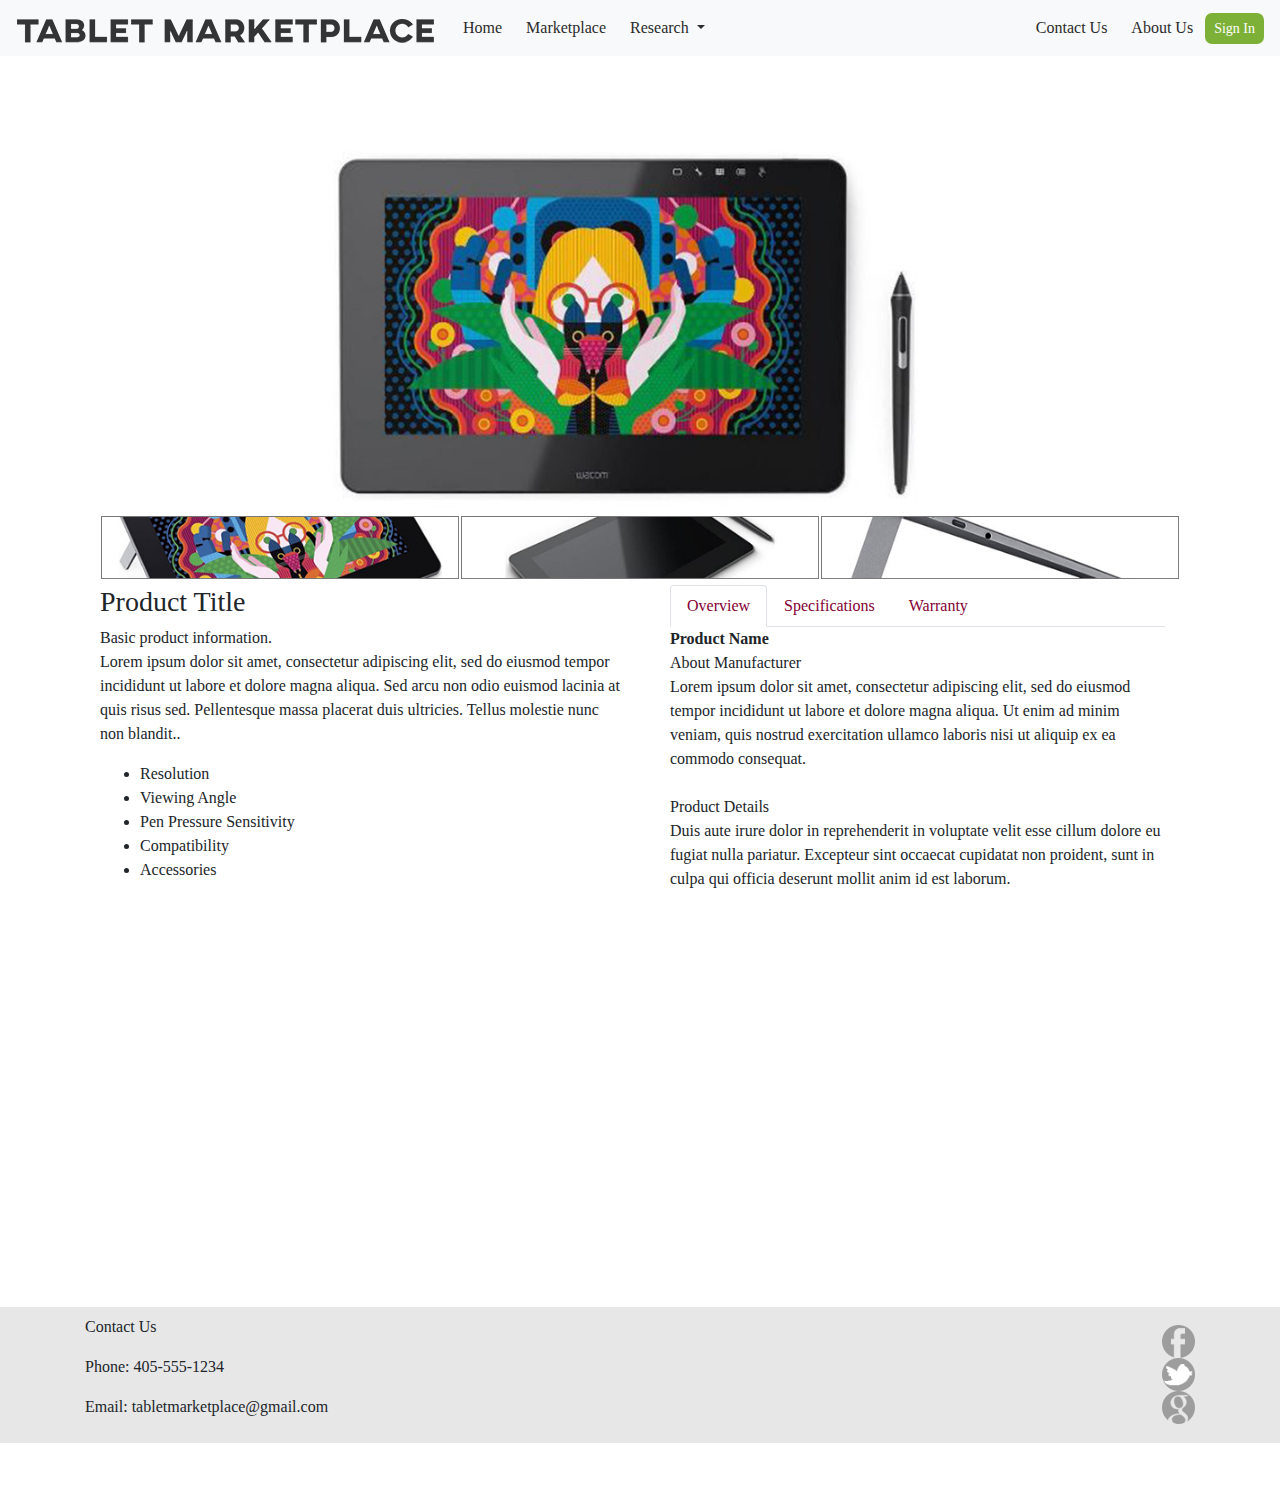
<file: product.html>
<!DOCTYPE html>
<html lang="en">
  <head>
    <meta charset="utf-8">
	<meta http-equiv="X-UA-Compatible" content="IE=edge">
	<meta name="viewport" content="width=device-width, initial-scale=1">
    <title>Tablet Marketplace</title>
	  <link rel="shortcut icon" href="images/favicon.ico" type="image/x-icon" />
    <!-- Bootstrap -->
	<link href="css/bootstrap-4.0.0.css" rel="stylesheet">
	<link href="css/tabletmarketplace.css" rel="stylesheet" type="text/css">
  <!--The following script tag downloads a font from the Adobe Edge Web Fonts server for use within the web page. We recommend that you do not modify it.--><script>var __adobewebfontsappname__="dreamweaver"</script><script src="https://use.edgefonts.net/league-gothic:n4:default;passion-one:n4:default;source-sans-pro:n4,n2:default.js" type="text/javascript"></script>
</head>
<body style="padding-top: 50px; padding-bottom: 50px;">
<nav class="navbar fixed-top navbar-expand-lg bg-light col-xl-12"><a class="navbar-brand" href="index.html"><img src="images/logo 1 50.png" alt="Logo" width="419" height="25"></a>
  <button class="navbar-toggler" type="button" data-toggle="collapse" data-target="#navbarSupportedContent1" aria-controls="navbarSupportedContent1" aria-expanded="false" aria-label="Toggle navigation">Menu</button>
    <div class="collapse navbar-collapse" id="navbarSupportedContent1">
      <ul class="navbar-nav mr-auto">
        <li class="nav-item"> <a class="nav-link" href="index.html">Home <span class="sr-only">(current)</span></a> </li>
        <li class="nav-item"> <a class="nav-link" href="marketplace.html">Marketplace</a> </li>
		  
		  <li class="nav-item dropdown"> <a class="nav-link dropdown-toggle" href="#" id="navbarDropdown1" role="button" data-toggle="dropdown" aria-haspopup="true" aria-expanded="false"> Research </a>
        <div class="dropdown-menu" aria-labelledby="navbarDropdown1"> <a class="dropdown-item" href="compare.html">Compare Products</a> <a class="dropdown-item" href="manufacturers.html">Manufacturers</a></div>
			</li>
		
      </ul>
		
	<ul class="nav navbar-nav ml-auto">
		<li id="contactus" class="nav-item"> <a class="nav-link" href="contact.html">Contact Us</a> </li>
		<li id="aboutus" class="nav-item"> <a class="nav-link" href="about.html">About Us</a>
        </li>
		<a href="signin.html">
		<button id="signin-btn" type="button" class="btn btn-sm">Sign In</button>
		</a>
		</ul>
		
</div>
</nav>
	  
<!-- body code starts here -->
<div id="product-body" class="container">
  <div id="product-display" class="container"><img src="images/banner-1.jpg" class="img-fluid" alt="Placeholder image"></div>
<div id="product-previews" class="container">
	<div id="product-images">
	  <div class="row">
	    <div class="col-xl-4 col-lg-4 col-md-4"><img src="images/sub banner 1.1.jpg" class="img-fluid" alt="Placeholder image"></div>
	    <div class="col-xl-4 col-lg-4 col-md-4"><img src="images/sub banner 2.1.jpg" class="img-fluid" alt="Placeholder image"></div>
	    <div class="col-xl-4 col-lg-4 col-md-4"><img src="images/sub banner 3.1.jpg" class="img-fluid" alt="Placeholder image"></div>
      </div>
    </div>
  </div>
  <div id="product-info" class="container">
    <div class="row">
      <div id="product-text" class="col-xl-6 col-lg-6"><h3>Product Title</h3>
        <p>Basic product information.
			<br>Lorem ipsum dolor sit amet, consectetur adipiscing elit, sed do eiusmod tempor incididunt ut labore et dolore magna aliqua. Sed arcu non odio euismod lacinia at quis risus sed. Pellentesque massa placerat duis ultricies. Tellus molestie nunc non blandit.. &nbsp;</p>
		  <ul>
			  <li>Resolution</li>
			  <li>Viewing Angle</li>
			  <li>Pen Pressure Sensitivity</li>
			  <li>Compatibility</li>
			  <li>Accessories</li>
		  </ul>
      </div>
      <div class="col-xl-6 col-lg-6">
<div class="container-fluid">
          <ul id="tabs-specs" class="nav nav-tabs" role="tablist">
            <li class="nav-item"> <a class="nav-link active" href="#home1" id="hometab1" role="tab" data-toggle="tab" aria-controls="home" aria-expanded="true">Overview</a></li>
            <li class="nav-item"> <a class="nav-link" href="#paneTwo1" role="tab" id="hatstab1" data-toggle="tab" aria-controls="hats">Specifications</a></li>
            <li class="nav-item"> <a class="nav-link" href="#paneTwo2" role="tab" id="hatstab2" data-toggle="tab" aria-controls="hats">Warranty</a></li>
          </ul>
          <!-- Content Panel -->
          <div id="tabs-specs-content" class="tab-content">
            <div role="tabpanel" class="tab-pane fade show active" id="home1" aria-labelledby="hometab1">
              <p><b>Product Name</b>
				  <br>About Manufacturer
				  <br>Lorem ipsum dolor sit amet, consectetur adipiscing elit, sed do eiusmod tempor incididunt ut labore et dolore magna aliqua. Ut enim ad minim veniam, quis nostrud exercitation ullamco laboris nisi ut aliquip ex ea commodo consequat. 
				  <br><br>Product Details
				  <br>Duis aute irure dolor in reprehenderit in voluptate velit esse cillum dolore eu fugiat nulla pariatur. Excepteur sint occaecat cupidatat non proident, sunt in culpa qui officia deserunt mollit anim id est laborum.</p>
            </div>
            <div role="tabpanel" class="tab-pane fade" id="paneTwo1" aria-labelledby="hatstab1">
              <p>Model</p>
				<ul>
					<li>Brand: brand name</li>
					<li>Series: series name</li>
					<li>Model: model id</li>
				</ul>
			  <p>Details</p>
			  <ul>
					<li>Interface: type</li>
					<li>Dimensions: Measurements</li>
					<li>Active Area: Measurements</li>
				    <li>Pressure Levels: levels</li>
				    <li>Resolution: lpi</li>
				</ul>
            </div>
           
			  <div role="tabpanel" class="tab-pane fade" id="paneTwo2" aria-labelledby="hatstab2">
              <p>Manufacturer Contact Info</p>
				
			  <p>Return Policies</p>
			 
            </div>
			  
          </div>
        </div>
      </div>
    </div>
  </div>
</div>
<!-- body code ends here -->

<nav id="bottom-navbar" class="navbar navbar-default navbar-fixed-bottom">
	<div class="container">
		<div class="nav navbar-nav">
			<p>Contact Us</p>
			<p>Phone: 405-555-1234</p>
			<p>Email: tabletmarketplace@gmail.com</p>
		</div>
		<div class="nav navbar-nav navbar-right">
			<a href="https://facebook.com/"><img src="images/icon_facebook.png" width="33" height="33" alt=""/></a>
			<a href="https://twitter.com/"><img src="images/icon_twitter.png" width="33" height="33" alt=""/></a>
			<a href="https://google.com/"><img src="images/icon_google.png" width="33" height="33" alt=""/></a>
	  </div>
	</div>
	
</nav>

	<!-- jQuery (necessary for Bootstrap's JavaScript plugins) --> 
<script src="js/jquery-3.2.1.min.js"></script>

	<!-- Include all compiled plugins (below), or include individual files as needed -->
<script src="js/popper.min.js"></script> 
<script src="js/bootstrap-4.0.0.js"></script>
</body>
</html>
</file>
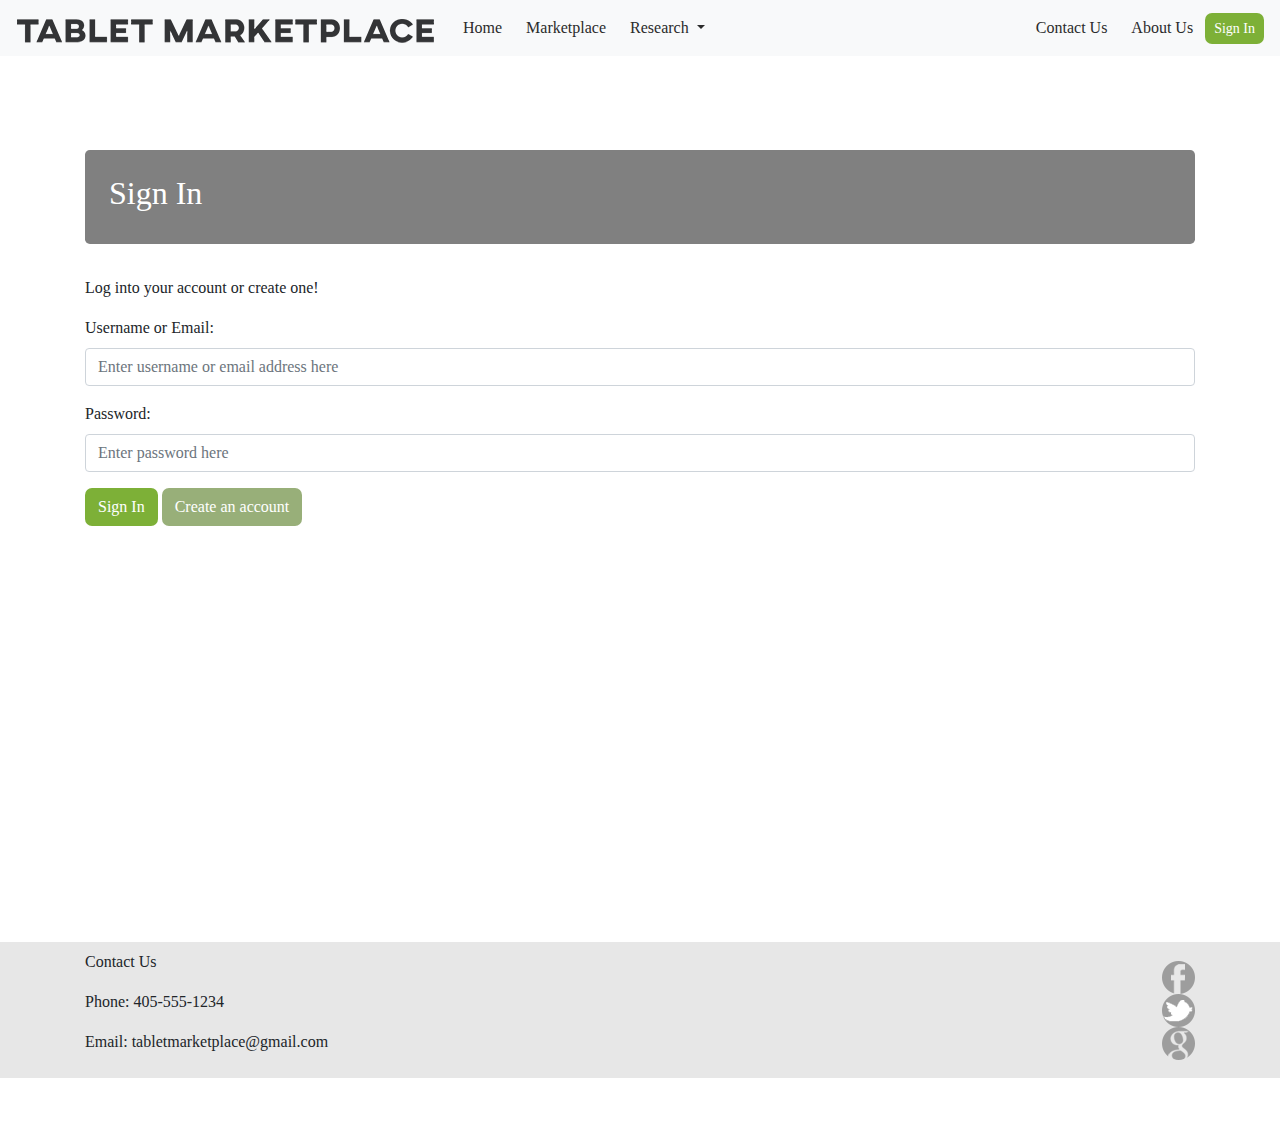
<file: signin.html>
<!DOCTYPE html>
<html lang="en">
  <head>
    <meta charset="utf-8">
	<meta http-equiv="X-UA-Compatible" content="IE=edge">
	<meta name="viewport" content="width=device-width, initial-scale=1">
    <title>Tablet Marketplace</title>
	  <link rel="shortcut icon" href="images/favicon.ico" type="image/x-icon" />
    <!-- Bootstrap -->
	<link href="css/bootstrap-4.0.0.css" rel="stylesheet">
	<link href="css/tabletmarketplace.css" rel="stylesheet" type="text/css">
  <!--The following script tag downloads a font from the Adobe Edge Web Fonts server for use within the web page. We recommend that you do not modify it.--><script>var __adobewebfontsappname__="dreamweaver"</script><script src="https://use.edgefonts.net/league-gothic:n4:default;passion-one:n4:default;source-sans-pro:n4,n2:default.js" type="text/javascript"></script>
</head>
<body style="padding-top: 50px; padding-bottom: 50px;">
<nav class="navbar fixed-top navbar-expand-lg bg-light col-xl-12"><a class="navbar-brand" href="index.html"><img src="images/logo 1 50.png" alt="Logo" width="419" height="25"></a>
  <button class="navbar-toggler" type="button" data-toggle="collapse" data-target="#navbarSupportedContent1" aria-controls="navbarSupportedContent1" aria-expanded="false" aria-label="Toggle navigation">Menu</button>
    <div class="collapse navbar-collapse" id="navbarSupportedContent1">
      <ul class="navbar-nav mr-auto">
        <li class="nav-item"> <a class="nav-link" href="index.html">Home <span class="sr-only">(current)</span></a> </li>
        <li class="nav-item"> <a class="nav-link" href="marketplace.html">Marketplace</a> </li>
		  
		  <li class="nav-item dropdown"> <a class="nav-link dropdown-toggle" href="#" id="navbarDropdown1" role="button" data-toggle="dropdown" aria-haspopup="true" aria-expanded="false"> Research </a>
        <div class="dropdown-menu" aria-labelledby="navbarDropdown1"> <a class="dropdown-item" href="compare.html">Compare Products</a> <a class="dropdown-item" href="manufacturers.html">Manufacturers</a></div>
			</li>
		
      </ul>
		
	<ul class="nav navbar-nav ml-auto">
		<li id="contactus" class="nav-item"> <a class="nav-link" href="contact.html">Contact Us</a> </li>
		<li id="aboutus" class="nav-item"> <a class="nav-link" href="about.html">About Us</a>
        </li>
		<a href="signin.html">
		<button id="signin-btn" type="button" class="btn btn-sm">Sign In</button>
		</a>
		</ul>
		
</div>
</nav>
	  
<!-- body code starts here -->
<div id="signin-body" class="container">
  <div class="row">
    <div class="col-xl-12">
      <div id="jumbo-signin" class="jumbotron">
      	<h2>Sign In</h2>
      </div>
	  <div id="signin-information">
	    <p>Log into your account or create one!</p>
	  </div>
	  <div id="signin-form">
	    <form method="post" action="signin.php" role="form">
		  <div class="form-group">
			<label class="control-label" for="name">Username or Email:</label>
			  <input type="text" class="form-control" name="username" placeholder="Enter username or email address here">
			</div>
		  <div class="form-group">
			<label class="control-label" for="Password">Password:</label>
			  <input type="text" class="form-control" name="Password" placeholder="Enter password here">
			</div>
		  <div class="form-group">
			<button id="btn-signin" type="submit" class="btn btn-default pull-right">Sign In</button>
			<button id="btn-create" type="submit" class="btn btn-default pull-right">Create an account</button>
			</div>
		  </form>
	  </div>
    </div>
  </div>
</div>
<!-- body code ends here -->

<nav id="bottom-navbar" class="navbar navbar-default navbar-fixed-bottom">
	<div class="container">
		<div class="nav navbar-nav">
			<p>Contact Us</p>
			<p>Phone: 405-555-1234</p>
			<p>Email: tabletmarketplace@gmail.com</p>
		</div>
		<div class="nav navbar-nav navbar-right">
			<a href="https://facebook.com/"><img src="images/icon_facebook.png" width="33" height="33" alt=""/></a>
			<a href="https://twitter.com/"><img src="images/icon_twitter.png" width="33" height="33" alt=""/></a>
			<a href="https://google.com/"><img src="images/icon_google.png" width="33" height="33" alt=""/></a>
	  </div>
	</div>
</nav>

	<!-- jQuery (necessary for Bootstrap's JavaScript plugins) --> 
<script src="js/jquery-3.2.1.min.js"></script>

	<!-- Include all compiled plugins (below), or include individual files as needed -->
<script src="js/popper.min.js"></script> 
<script src="js/bootstrap-4.0.0.js"></script>
</body>
</html>
</file>
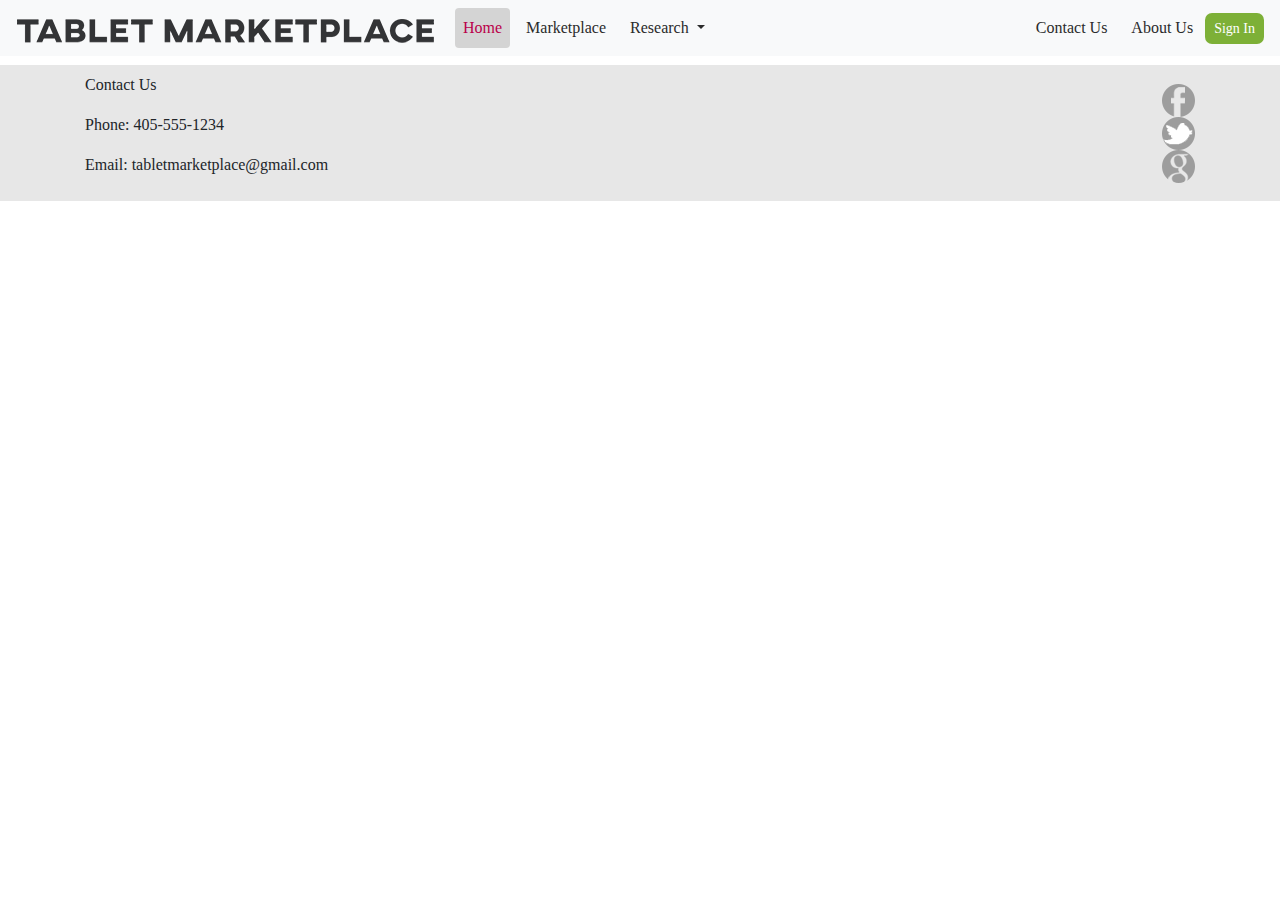
<file: template.html>
<!DOCTYPE html>
<html lang="en">
  <head>
    <meta charset="utf-8">
	<meta http-equiv="X-UA-Compatible" content="IE=edge">
	<meta name="viewport" content="width=device-width, initial-scale=1">
    <title>Tablet Marketplace</title>
	  <link rel="shortcut icon" href="images/favicon.ico" type="image/x-icon" />
    <!-- Bootstrap -->
	<link href="css/bootstrap-4.0.0.css" rel="stylesheet">
	<link href="css/tabletmarketplace.css" rel="stylesheet" type="text/css">
  <!--The following script tag downloads a font from the Adobe Edge Web Fonts server for use within the web page. We recommend that you do not modify it.--><script>var __adobewebfontsappname__="dreamweaver"</script><script src="https://use.edgefonts.net/league-gothic:n4:default;passion-one:n4:default;source-sans-pro:n4,n2:default.js" type="text/javascript"></script>
</head>
<body style="padding-top: 50px; padding-bottom: 50px;">
<nav class="navbar fixed-top navbar-expand-lg bg-light col-xl-12"><a class="navbar-brand" href="index.html"><img src="images/logo 1 50.png" alt="Logo" width="419" height="25"></a>
  <button class="navbar-toggler" type="button" data-toggle="collapse" data-target="#navbarSupportedContent1" aria-controls="navbarSupportedContent1" aria-expanded="false" aria-label="Toggle navigation">Menu</button>
    <div class="collapse navbar-collapse" id="navbarSupportedContent1">
      <ul class="navbar-nav mr-auto">
        <li class="nav-item active"> <a class="nav-link" href="index.html">Home <span class="sr-only">(current)</span></a> </li>
        <li class="nav-item"> <a class="nav-link" href="marketplace.html">Marketplace</a> </li>
		  
		  <li class="nav-item dropdown"> <a class="nav-link dropdown-toggle" href="#" id="navbarDropdown1" role="button" data-toggle="dropdown" aria-haspopup="true" aria-expanded="false"> Research </a>
        <div class="dropdown-menu" aria-labelledby="navbarDropdown1"> <a class="dropdown-item" href="compare.html">Compare Products</a> <a class="dropdown-item" href="manufacturers.html">Manufacturers</a></div>
			</li>
		
      </ul>
		
	<ul class="nav navbar-nav ml-auto">
		<li id="contactus" class="nav-item"> <a class="nav-link" href="contact.html">Contact Us</a> </li>
		<li id="aboutus" class="nav-item"> <a class="nav-link" href="about.html">About Us</a>
        </li>
		<a href="signin.html">
		<button id="signin-btn" type="button" class="btn btn-sm">Sign In</button>
		</a>
		</ul>
		
</div>
</nav>
	  
<!-- body code starts here -->
	  
<!-- body code ends here -->

<nav id="bottom-navbar" class="navbar navbar-default navbar-fixed-bottom">
	<div class="container">
		<div class="nav navbar-nav">
			<p>Contact Us</p>
			<p>Phone: 405-555-1234</p>
			<p>Email: tabletmarketplace@gmail.com</p>
		</div>
		<div class="nav navbar-nav navbar-right">
			<a href="https://facebook.com/"><img src="images/icon_facebook.png" width="33" height="33" alt=""/></a>
			<a href="https://twitter.com/"><img src="images/icon_twitter.png" width="33" height="33" alt=""/></a>
			<a href="https://google.com/"><img src="images/icon_google.png" width="33" height="33" alt=""/></a>
	  </div>
	</div>
</nav>

	<!-- jQuery (necessary for Bootstrap's JavaScript plugins) --> 
<script src="js/jquery-3.2.1.min.js"></script>

	<!-- Include all compiled plugins (below), or include individual files as needed -->
<script src="js/popper.min.js"></script> 
<script src="js/bootstrap-4.0.0.js"></script>
</body>
</html>
</file>
<file: css/tabletmarketplace.css>
@charset "utf-8";


body{
	padding-top: 50px;
	padding-bottom: 50px;
	font-family: league-gothic;
	font-style: normal;
	font-weight: 400;
}
.container-fluid .row .col-xl-4 {
	text-align: center;
	padding-top: 10px;
	padding-right: 10px;
	padding-bottom: 10px;
	padding-left: 10px;
}
.container-fluid .footer {
	background-color: #2B2B2B;
	padding-top: 28px;
	padding-bottom: 9px;
}
.container-fluid #carouselExampleIndicators1 .carousel-inner {
	background-color: #FFFFFF;
}
body {
	font-family: source-sans-pro;
	font-style: normal;
	font-weight: 400;
}
.container-fluid #carouselExampleIndicators1 .carousel-inner {
	background-color: #D6D6D6;
}
.row .col-xl-4 .btn.btn-lg {
	background-color: #7DB037;
	color: #FFFFFF;
}
.container-fluid #carousel-index {
	margin-top: 20px;
	margin-bottom: 5px;
	border-radius: 0px;
}
.row #search-bar {
	padding-top: 43px;
}
.nav.navbar-nav.ml-auto a #signin-btn {
	margin-top: 5px;
}






@media (max-width:499px){
  .navbar-expand-sm .navbar-nav .show .dropdown-menu .dropdown-item {
	color: #2b2b2b;
	margin-right: 0px;
  }
  .navbar-expand-sm .navbar-nav .show .dropdown-menu .dropdown-item:hover,
  .navbar-expand-sm .navbar-nav .show .dropdown-menu .dropdown-item:focus {
    color: #830034;
  }
  .navbar-expand-sm .navbar-nav .show .dropdown-menu .dropdown-item.active {
    color: #830034;
    background-color: #a5a5a5;
  }
}
.navbar {
  background-color: #e7e7e7;
}
#navbarSupportedContent1 .navbar-nav.mr-auto .btn.btn-sm {
	background-color: #7DB037;
	color: #FFFFFF;
	text-shadow: 0px 0px #000000;
	border-radius: 7px;
	margin-top: 4px;
}

.navbar .navbar-brand {
  color: #2b2b2b;
}
.navbar .navbar-brand:hover,
.navbar .navbar-brand:focus {
  color: #ba004a;
}
.navbar .navbar-text {
  color: #2b2b2b;
}
.navbar .navbar-text a {
  color: #ba004a;
}
.navbar .navbar-text a:hover,
.navbar .navbar-text a:focus {
  color: #ba004a; 
}
.navbar .navbar-nav .nav-link {
  color: #2b2b2b;
  border-radius: .25rem;
  margin: 0 0.25em;
}
.navbar .navbar-nav .nav-link:not(.disabled):hover,
.navbar .navbar-nav .nav-link:not(.disabled):focus {
  color: #ba004a;
}
.navbar .navbar-nav .nav-item.active .nav-link,
.navbar .navbar-nav .nav-item.active .nav-link:hover,
.navbar .navbar-nav .nav-item.active .nav-link:focus,
.navbar .navbar-nav .nav-item.show .nav-link,
.navbar .navbar-nav .nav-item.show .nav-link:hover,
.navbar .navbar-nav .nav-item.show .nav-link:focus {
  color: #ba004a;
  background-color: #d4d4d4;
}
.offset-xl-1.col-xl-10 .row .col-xl-4 {
	text-align: center;
}

.navbar .navbar-toggle {
  border-color: #d4d4d4;
}
.navbar .navbar-toggle:hover,
.navbar .navbar-toggle:focus {
  background-color: #d4d4d4;
}
.navbar .navbar-toggle .navbar-toggler-icon {
  color: #2b2b2b;
}
.navbar .navbar-collapse,
.navbar .navbar-form {
  border-color: #2b2b2b;
}
.navbar .navbar-link {
  color: #2b2b2b;
}
.navbar .navbar-link:hover {
  color: #ba004a;
}

@media (max-width: 575px) {
  .navbar-expand-sm .navbar-nav .show .dropdown-menu .dropdown-item {
    color: #2b2b2b;
  }
  .navbar-expand-sm .navbar-nav .show .dropdown-menu .dropdown-item:hover,
  .navbar-expand-sm .navbar-nav .show .dropdown-menu .dropdown-item:focus {
    color: #ba004a;
  }
  .navbar-expand-sm .navbar-nav .show .dropdown-menu .dropdown-item.active {
    color: #ba004a;
    background-color: #d4d4d4;
  }
}

@media (max-width: 767px) {
  .navbar-expand-md .navbar-nav .show .dropdown-menu .dropdown-item {
    color: #2b2b2b;
  }
  .navbar-expand-md .navbar-nav .show .dropdown-menu .dropdown-item:hover,
  .navbar-expand-md .navbar-nav .show .dropdown-menu .dropdown-item:focus {
    color: #ba004a;
  }
  .navbar-expand-md .navbar-nav .show .dropdown-menu .dropdown-item.active {
    color: #ba004a;
    background-color: #d4d4d4;
  }
}

@media (max-width: 991px) {
  .navbar-expand-lg .navbar-nav .show .dropdown-menu .dropdown-item {
    color: #2b2b2b;
  }
  .navbar-expand-lg .navbar-nav .show .dropdown-menu .dropdown-item:hover,
  .navbar-expand-lg .navbar-nav .show .dropdown-menu .dropdown-item:focus {
    color: #ba004a;
  }
  .navbar-expand-lg .navbar-nav .show .dropdown-menu .dropdown-item.active {
    color: #ba004a;
    background-color: #d4d4d4;
  }
}

@media (max-width: 1199px) {
  .navbar-expand-xl .navbar-nav .show .dropdown-menu .dropdown-item {
    color: #2b2b2b;
  }
  .navbar-expand-xl .navbar-nav .show .dropdown-menu .dropdown-item:hover,
  .navbar-expand-xl .navbar-nav .show .dropdown-menu .dropdown-item:focus {
    color: #ba004a;
  }
  .navbar-expand-xl .navbar-nav .show .dropdown-menu .dropdown-item.active {
    color: #ba004a;
    background-color: #d4d4d4;
  }
}

.navbar-expand .navbar-nav .show .dropdown-menu .dropdown-item {
  color: #2b2b2b;
}
.navbar-expand .navbar-nav .show .dropdown-menu .dropdown-item:hover,
.navbar-expand .navbar-nav .show .dropdown-menu .dropdown-item:focus {
  color: #ba004a;
}
.navbar-expand .navbar-nav .show .dropdown-menu .dropdown-item.active {
  color: #ba004a;
  background-color: #d4d4d4;
}

#article-content img{
	border-radius:14px;
}

#article-content h4{
	
}

#article-content p strong{
	
}

#article-content p {
	
}

#article-menu,  
#article-menu .well{
	padding:0;
	background: #830034;
}

#article-menu .list-group-item{
	border:none;
	background: #830034;
	color:#FFFFFF;
}

#article-menu-search{
	padding:20px;
	color:#FFFFFF;
}

#article-menu-search input{
	
}

#article-menu-search .btn{
	background-color: #7DB037;
	color: #FFFFFF;
	border-radius: 7px;
}

#jumbo-contact{
	padding:24px;
	background-color:gray;
	color:white;
}

#contact-information{
	
}

#contact-form label{
	margin-top:14;
}

#contact-form input,
#contact-form textarea{
	
}

#contact-form .btn{
	background-color: #7DB037;
	color: #FFFFFF;
	border-radius: 7px;
}

#jumbo-about{
	padding:24px;
	background-color:gray;
	color:white;
}

#jumbo-signin{
	padding:24px;
	background-color:gray;
	color:white;
}

#btn-signin{
	background-color: #7DB037;
	color: #FFFFFF;
	border-radius: 7px;
}

#btn-create{
	background-color: #98AF79;
	color: #FFFFFF;
	border-radius: 7px;
}

#jumbo-compare{
	padding:24px;
	background-color:gray;
	color:white;
}

#btn-save{
	background-color: #7DB037;
	color: #FFFFFF;
	border-radius: 7px;
}

#btn-saveas{
	background-color: #98AF79;
	color: #FFFFFF;
	border-radius: 7px;
}

#product-display{
	border-radius: 20px;
	overflow:hidden;
}

#product-images{
	margin-left:14px;
	margin-right:14px;
	margin-top:4px;
	margin-bottom:4px;
}

#product-images div{
	padding:1px;
}

#tabs-specs .nav-link{
	color: #830034;
}

#tabs-specs2 .nav-link{
	color: #830034;
}

#bottom-navbar{
	margin-top: 15px;
}

#manufacturer-body{
	margin-bottom: 400px;
	margin-top-width: 100px;
	margin-top: 100px;
}

#compare-body{
	margin-bottom: 400px;
	margin-top-width: 100px;
	margin-top: 100px;
}

#contact-body{
	margin-bottom: 400px;
	margin-top-width: 100px;
	margin-top: 100px;
}

#about-body{
	margin-bottom: 400px;
	margin-top-width: 100px;
	margin-top: 100px;
}

#signin-body{
	margin-bottom: 400px;
	margin-top-width: 100px;
	margin-top: 100px;
}

#product-body{
	margin-bottom: 400px;
	margin-top-width: 100px;
	margin-top: 100px;
}

#article-body{
	margin-bottom: 400px;
	margin-top-width: 100px;
	margin-top: 100px;
}

#marketplace-body{
	margin-bottom: 400px;
	margin-top-width: 100px;
	margin-top: 100px;
}

#index-body{
	margin-bottom: 400px;
	margin-top-width: 100px;
	margin-top: 100px;
}

#pagination-marketplace{
	padding-left: 60px;
}

#signin-btn{
	background-color: #7DB037;
	color: #FFFFFF;
	border-radius: 7px;
}
</file>
